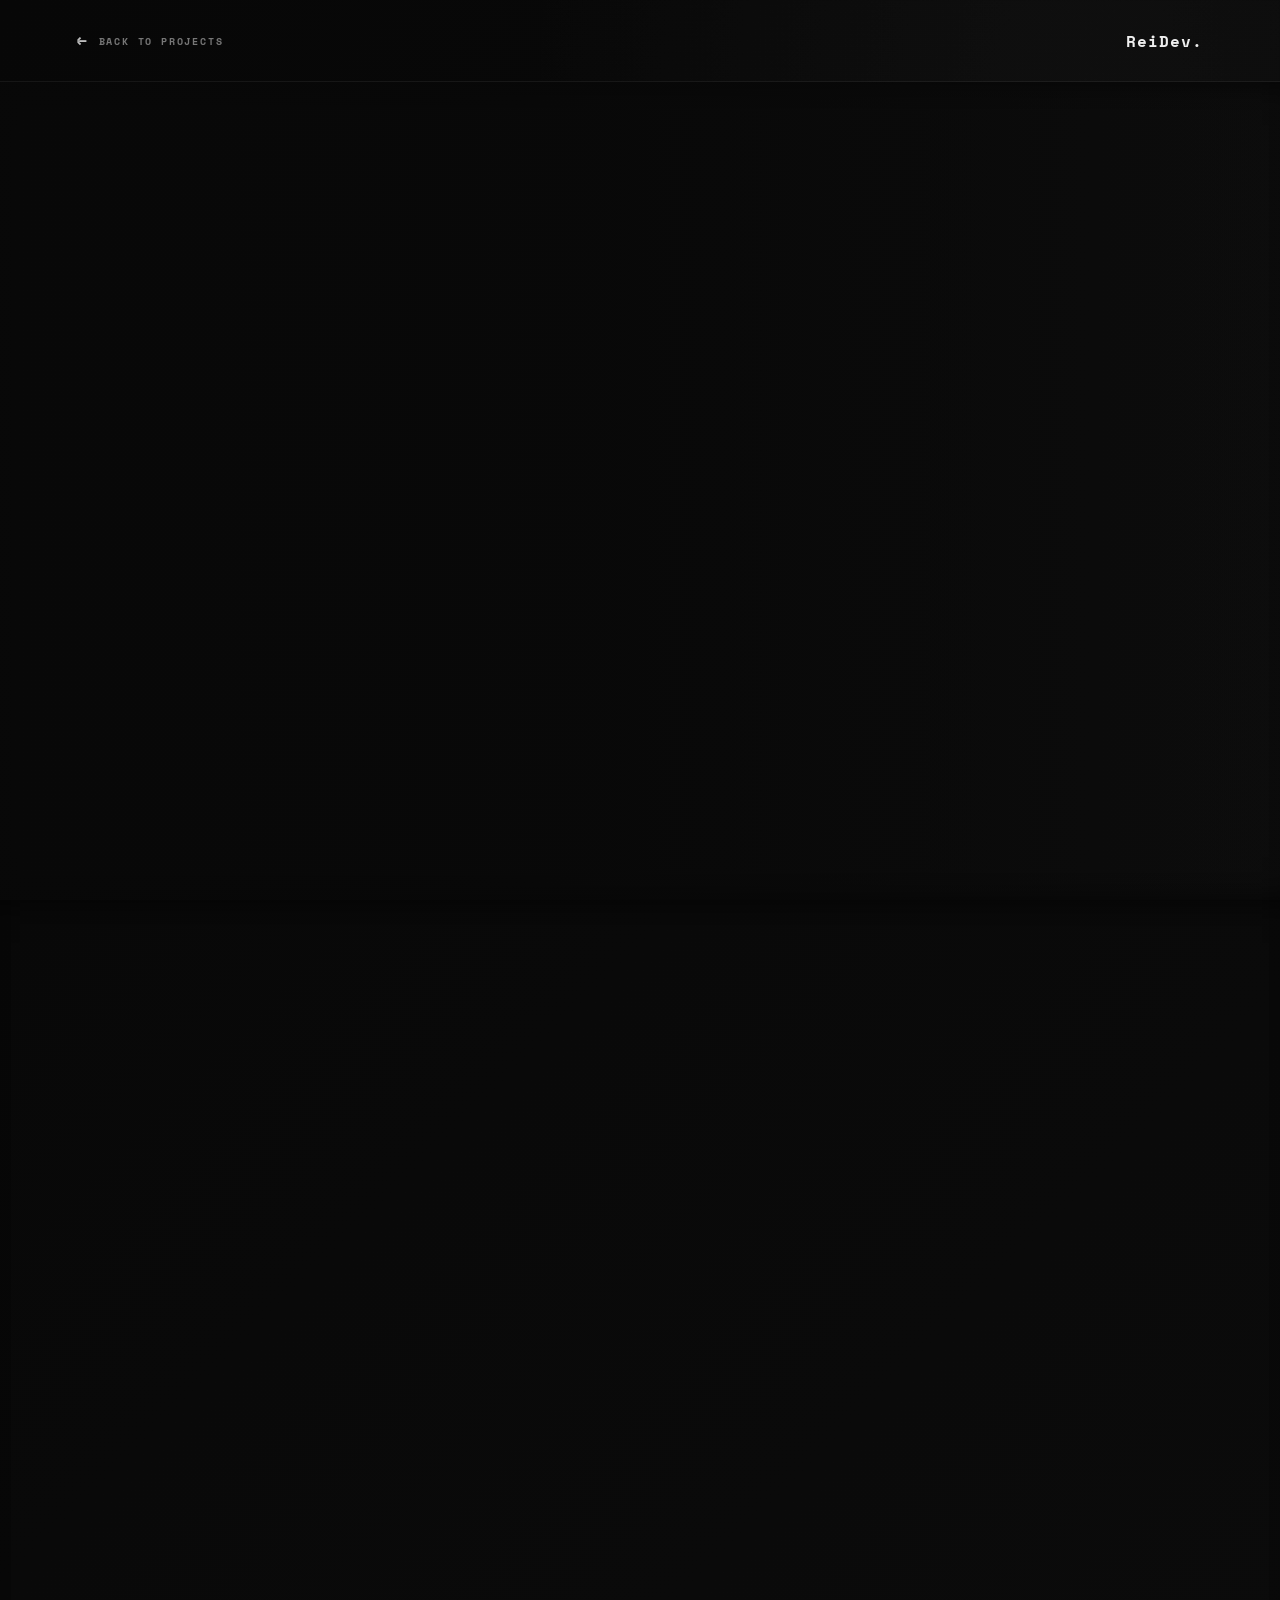
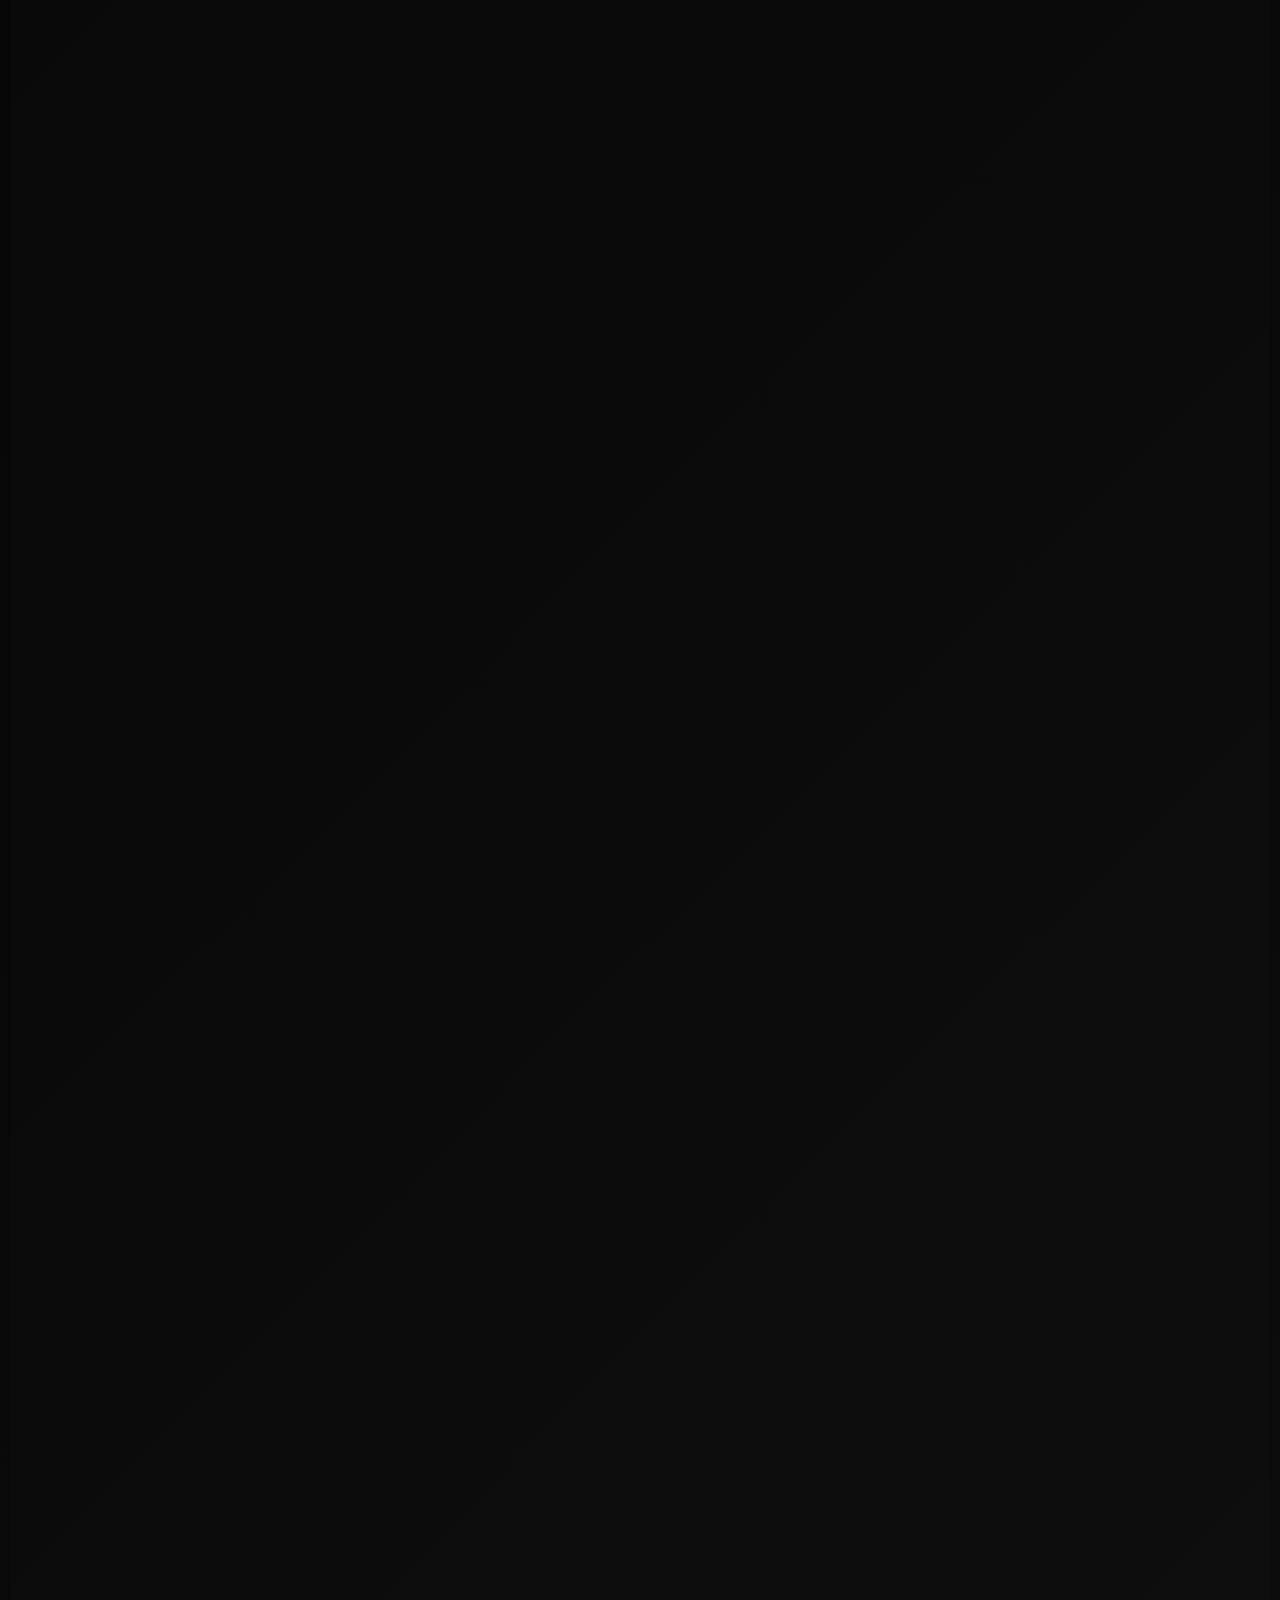
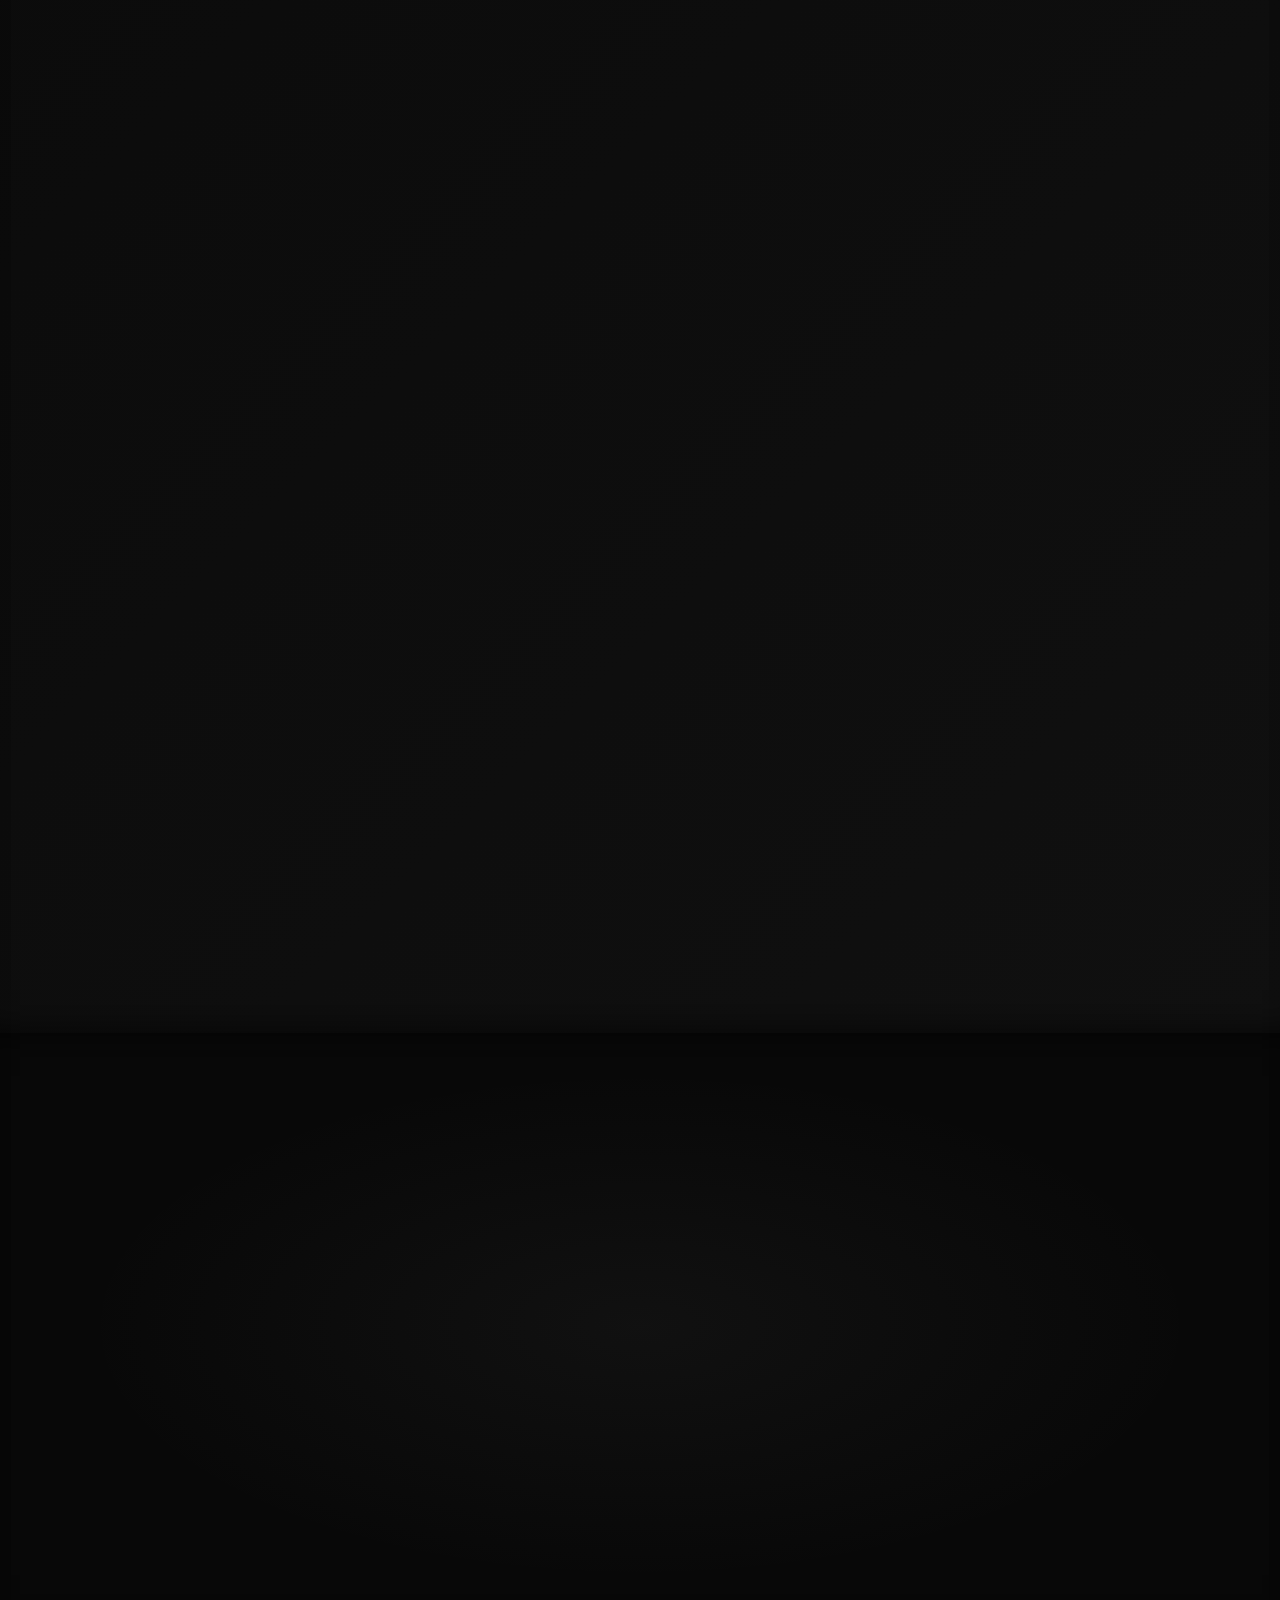
<file: CalPRESS.html>
<!DOCTYPE html>
<html lang="en">

<head>
    <meta charset="UTF-8">
    <meta name="viewport" content="width=device-width, initial-scale=1.0">

    <link rel="preconnect" href="https://fonts.googleapis.com">
    <link rel="preconnect" href="https://fonts.gstatic.com" crossorigin>

    <link href="https://fonts.googleapis.com/css2?family=Space+Mono:wght@400;700&display=swap" rel="stylesheet">

    <link rel="stylesheet" href="CalPRESS_style.css">

    <title>CalPRESS | ReiDev</title>
</head>

<body>

    <div class="calpress_page">

        <header class="calpress_header">

            <a href="projects.html" class="back_projects">
                <span class="back_arrow">←</span>
                <span>BACK TO PROJECTS</span>
            </a>

            <div class="calpress_brand">
                ReiDev.
            </div>

        </header>

        <main>

            <section class="calpress_hero">

                <div class="calpress_hero_content">

                    <p class="calpress_label">
                        MOBILE SOFTWARE PROJECT
                    </p>

                    <h1 class="calpress_title">
                        CalPRESS
                    </h1>

                    <p class="calpress_summary_label">
                        SUMMARY
                    </p>

                    <p class="calpress_summary">
                        CalPRESS is a mobile calculator application focused
                        on providing a simple and accessible way to perform
                        everyday calculations. The project explores how a
                        focused interface can make a small utility application
                        practical and easy to use.
                    </p>

                    <a href="#information" class="see_more_button">
                        <span>SEE MORE</span>
                        <span class="see_more_arrow">↓</span>
                    </a>

                </div>

                <div class="calpress_hero_visual">

                    <img src="img_projects/calpress.svg" alt="CalPRESS application">

                </div>

            </section>

            <section class="calpress_information" id="information">

                <div class="information_heading">

                    <p class="calpress_label">
                        INFORMATION
                    </p>

                    <h2>
                        Inside CalPRESS
                    </h2>

                    <p>
                        A closer look at the purpose, interface,
                        development, and role of this mobile project.
                    </p>

                </div>

                <article class="info_block">
                
                    <div class="info_visual">
                
                        <img src="img_CalPRESS/CalPRESS (1).jpg" alt="CalPRESS development">
                
                    </div>
                
                    <div class="info_content">
                
                        <span class="info_number">
                            03
                        </span>
                
                        <h3>
                            Development
                        </h3>
                
                        <p>
                            CalPRESS was developed as a mobile application using
                            Java for the application logic and XML for the user
                            interface. SQLite was integrated to handle the local
                            storage of calculation history.
                        </p>
                
                        <p>
                            The project provided practical experience in building
                            a mobile interface, handling user input, connecting
                            application logic with a local database, and managing
                            stored calculation records.
                        </p>
                
                        <div class="info_tags">
                
                            <span>JAVA</span>
                            <span>XML</span>
                            <span>SQLITE</span>
                            <span>ANDROID</span>
                
                        </div>
                
                    </div>
                
                </article>
                <article class="info_block info_block_reverse">

                    <div class="info_visual">

                        <img src="img_CalPRESS/CalPRESS (2).jpg" alt="CalPRESS calculator design">

                    </div>

                    <div class="info_content">

                        <span class="info_number">
                            02
                        </span>

                        <h3>
                            Focus
                        </h3>

                        <p>
                            Instead of adding a large number of features,
                            CalPRESS focuses on its core calculator purpose.
                            The project demonstrates how a small application
                            can still have its own visual identity and a
                            clear user experience.
                        </p>

                        <div class="info_tags">

                            <span>CALCULATOR</span>
                            <span>MOBILE</span>
                            <span>UTILITY</span>
                            <span>SIMPLE UI</span>

                        </div>

                    </div>

                </article>

                <article class="info_block">

                    <div class="info_visual">

                        <img src="img_projects/calpress.svg" alt="CalPRESS mobile application">

                    </div>

                    <div class="info_content">

                        <span class="info_number">
                            03
                        </span>

                        <h3>
                            Development
                        </h3>

                        <p>
                            CalPRESS was developed as a mobile software
                            project, giving me practical experience in
                            building an application around a focused
                            workflow and mobile interface.
                        </p>

                        <div class="development_status">

                            <span class="development_status_label">
                                PROJECT TYPE
                            </span>

                            <strong>
                                MOBILE APPLICATION
                            </strong>

                            <p>
                                A focused utility project built around
                                calculation and interface usability.
                            </p>

                        </div>

                        <div class="info_tags">

                            <span>JAVA</span>
                            <span>XML</span>
                            <span>ANDROID</span>
                            <span>MOBILE</span>

                        </div>

                    </div>

                </article>

            </section>

            <section class="calpress_footer">

                <div class="calpress_footer_content">

                    <p class="calpress_label">
                        HAVE FEEDBACK?
                    </p>

                    <h2>
                        Tell Me What You Think
                    </h2>

                    <p>
                        Your feedback helps me improve my projects
                        and continue developing better software.
                    </p>

                    <a href="index.html#feedback" class="feedback_button">
                        <span>GO TO FEEDBACK</span>
                        <span>→</span>
                    </a>

                </div>

            </section>

        </main>

    </div>

    <script src="CalPRESS.js"></script>

</body>

</html>
</file>
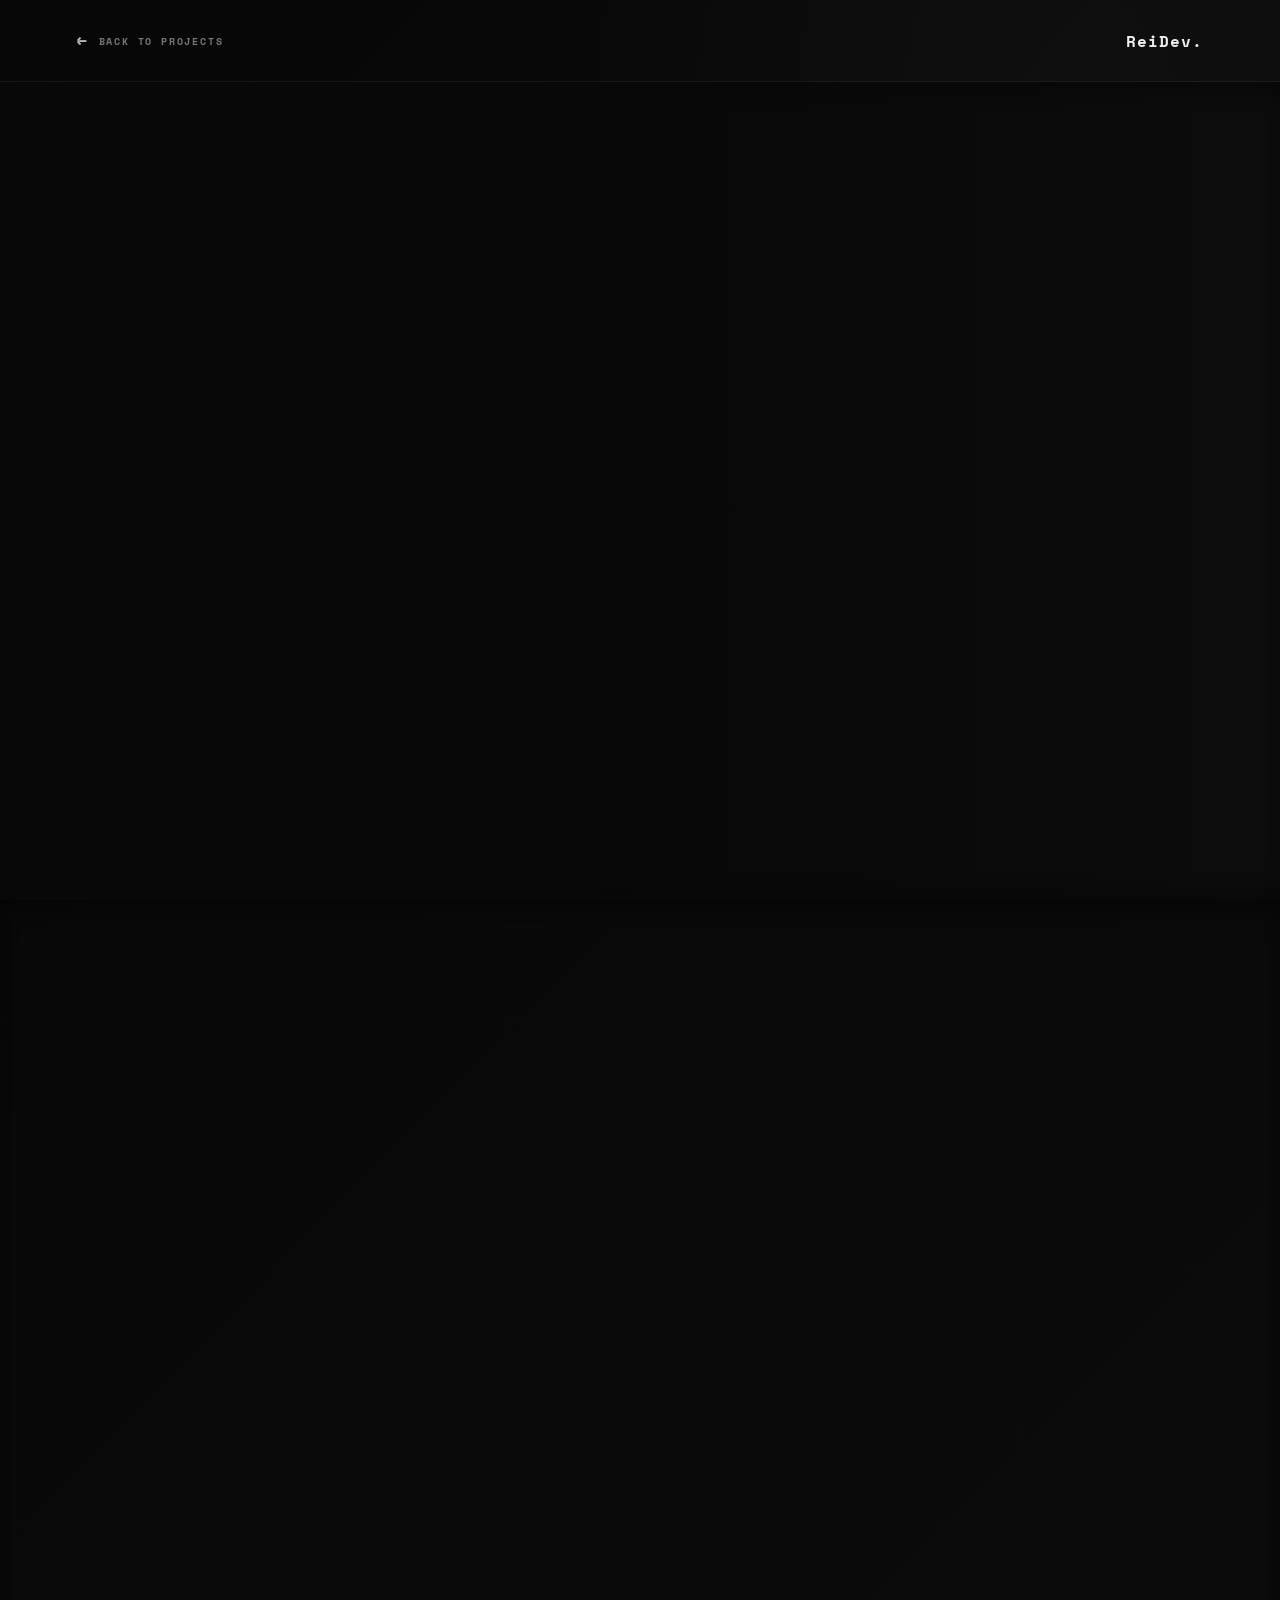
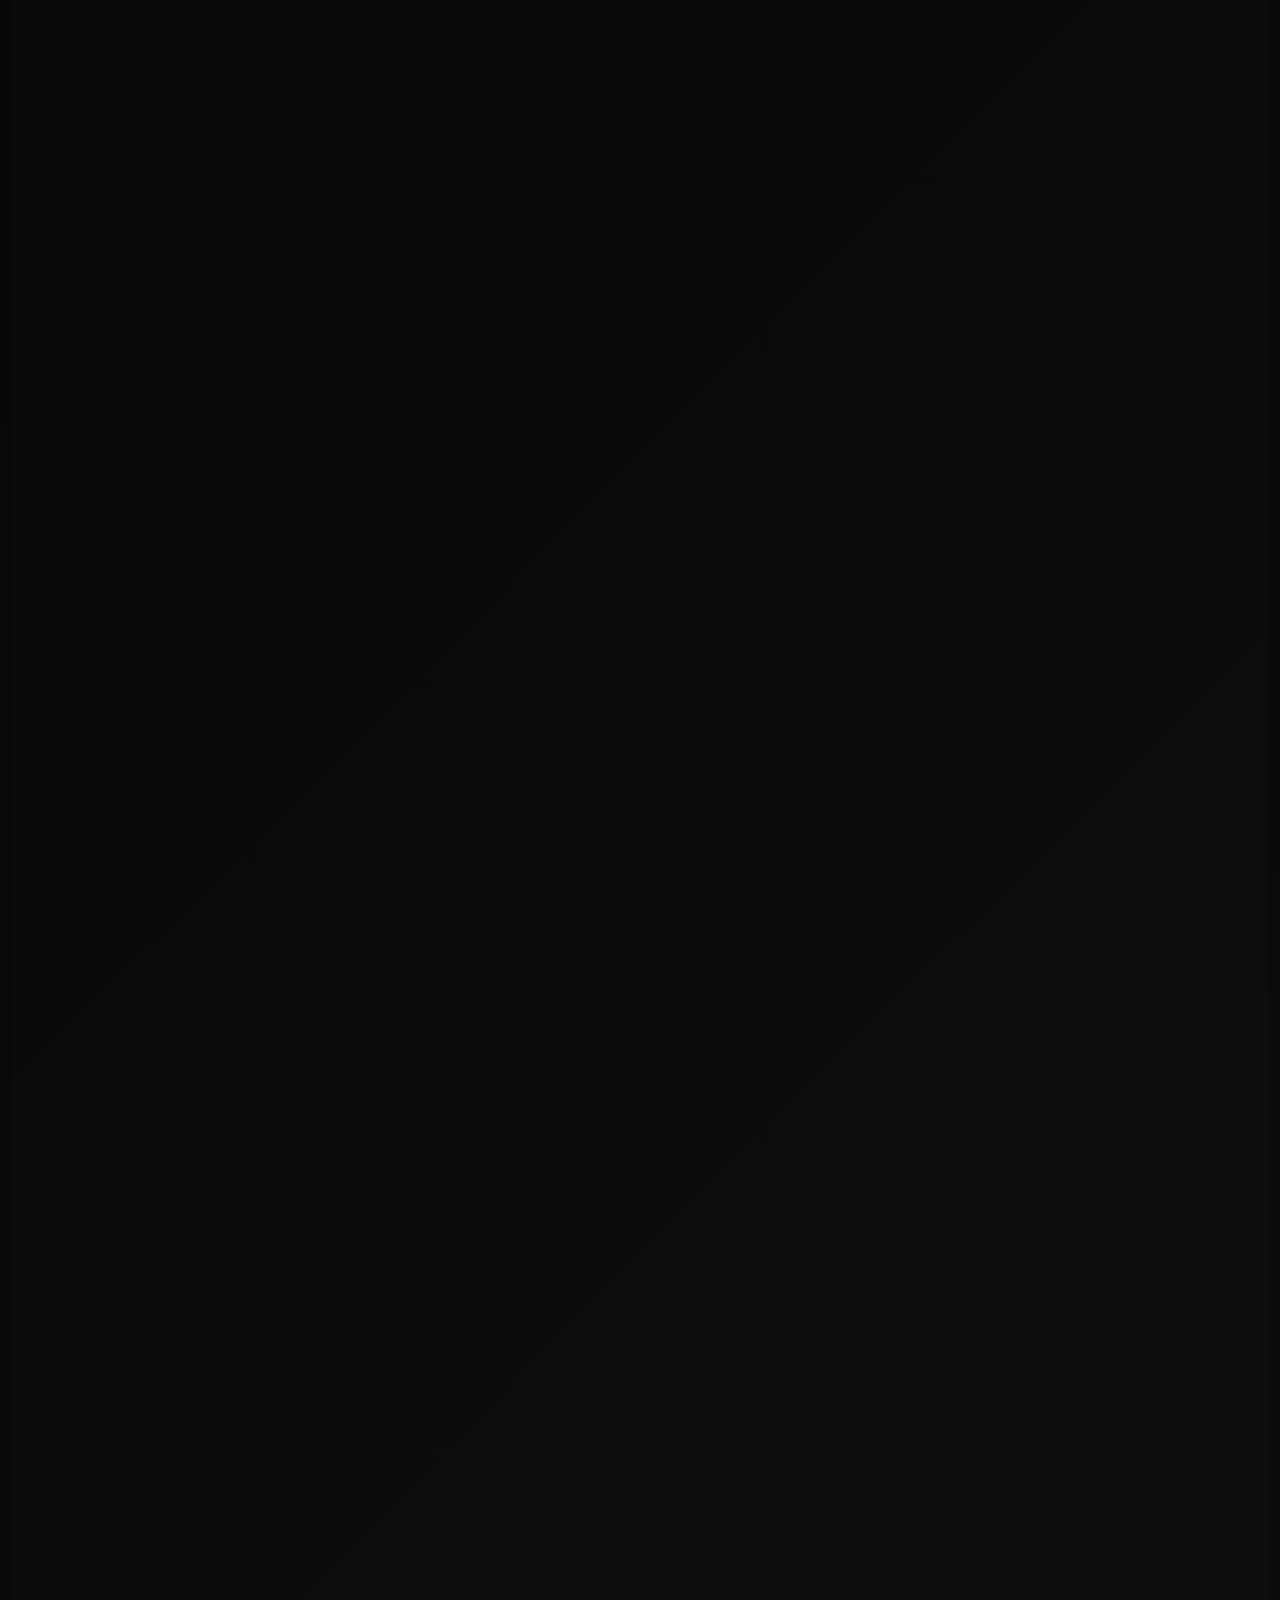
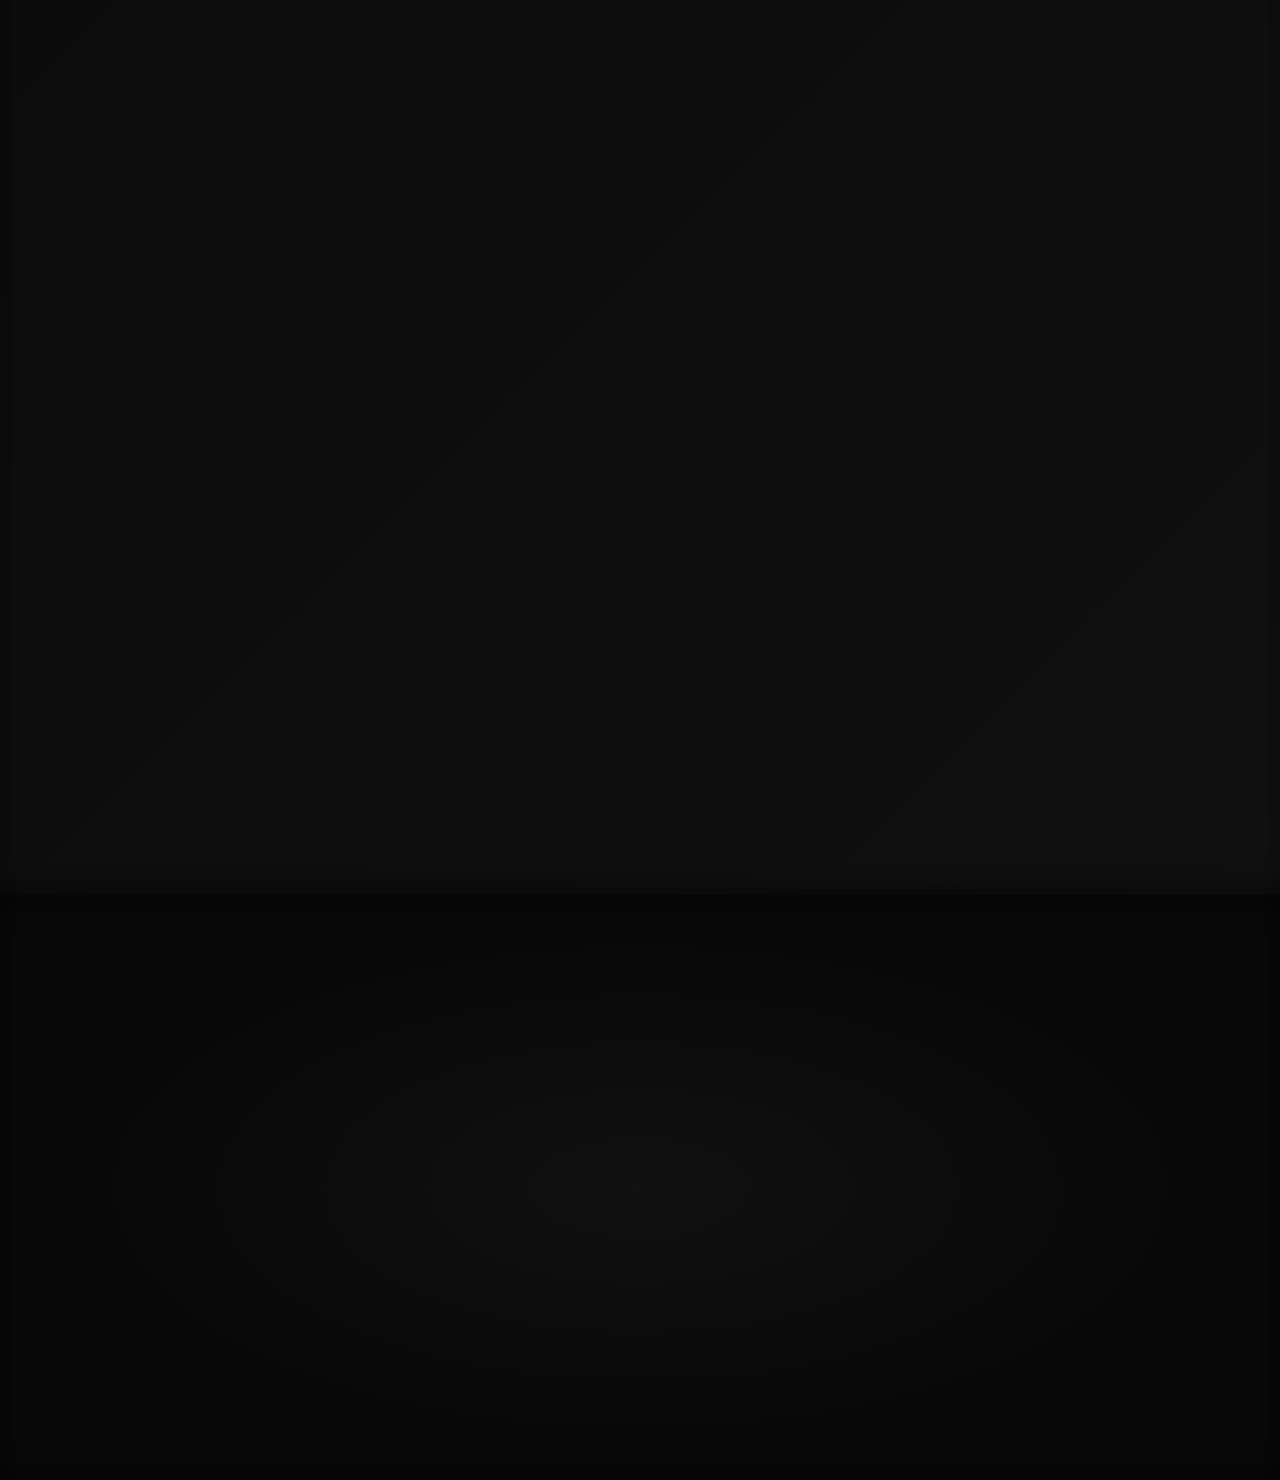
<file: Chrona.html>
<!DOCTYPE html>
<html lang="en">

<head>
    <meta charset="UTF-8">
    <meta name="viewport" content="width=device-width, initial-scale=1.0">

    <link rel="preconnect" href="https://fonts.googleapis.com">
    <link rel="preconnect" href="https://fonts.gstatic.com" crossorigin>

    <link href="https://fonts.googleapis.com/css2?family=Space+Mono:wght@400;700&display=swap" rel="stylesheet">

    <link rel="stylesheet" href="Chrona_style.css">

    <title>Chrona | ReiDev</title>
</head>

<body>

    <div class="chrona_page">

        <header class="chrona_header">

            <a href="projects.html" class="back_projects">
                <span class="back_arrow">←</span>
                <span>BACK TO PROJECTS</span>
            </a>

            <div class="chrona_brand">
                ReiDev.
            </div>

        </header>

        <main>

            <section class="chrona_hero">

                <div class="chrona_hero_content">

                    <p class="chrona_label">
                        MOBILE SOFTWARE PROJECT
                    </p>

                    <h1 class="chrona_title">
                        Chrona
                    </h1>

                    <p class="chrona_summary_label">
                        SUMMARY
                    </p>

                    <p class="chrona_summary">
                        Chrona is a productivity and scheduling tool created
                        for students, personal users, and employees who manage
                        heavy workloads and many schedules. It allows users
                        to set tasks, create reminders, and use device
                        notifications and alarms as additional support for
                        keeping track of responsibilities.
                    </p>

                    <a href="#information" class="see_more_button">
                        <span>SEE MORE</span>
                        <span class="see_more_arrow">↓</span>
                    </a>

                </div>

                <div class="chrona_hero_visual">

                    <img src="img_projects/Chrona.png" alt="Chrona mobile application">

                </div>

            </section>

            <section class="chrona_information" id="information">

                <div class="information_heading">

                    <p class="chrona_label">
                        INFORMATION
                    </p>

                    <h2>
                        Inside Chrona
                    </h2>

                    <p>
                        A closer look at the purpose, status system,
                        reminders, and design philosophy behind the project.
                    </p>

                </div>

                <article class="info_block">

                    <div class="info_visual">

                        <img src="img_Chrona/Chrona (3).jpg" alt="Chrona scheduling interface">

                    </div>

                    <div class="info_content">

                        <span class="info_number">
                            01
                        </span>

                        <h3>
                            What is Chrona?
                        </h3>

                        <p>
                            Chrona was created for people who have to manage
                            multiple schedules, tasks, and responsibilities
                            throughout the day. It can be used by students
                            managing academic work, employees handling
                            workloads, or individuals organizing personal tasks.
                        </p>

                        <p>
                            The application allows users to set schedules and
                            reminders while using device notifications and
                            alarms as additional support. The goal is to make
                            important tasks easier to remember without removing
                            the responsibility from the person doing them.
                        </p>

                    </div>

                </article>

                <article class="info_block info_block_reverse">

                    <div class="info_visual">

                        <img src="img_Chrona/Chrona (2).jpg" alt="Chrona task status system">

                    </div>

                    <div class="info_content">

                        <span class="info_number">
                            02
                        </span>

                        <h3>
                            Task Status
                        </h3>

                        <p>
                            Chrona records how a scheduled task was completed
                            and provides a different status depending on what
                            happened. A task can be marked as completed,
                            completed late, or missed.
                        </p>

                        <p>
                            Each status is paired with its own message designed
                            to remind the user about responsibility and time
                            management instead of simply showing a technical
                            result.
                        </p>

                        <div class="status_grid">

                            <div class="status_item">
                                <span class="status_title">
                                    COMPLETED
                                </span>

                                <span class="status_description">
                                    Task finished as scheduled.
                                </span>
                            </div>

                            <div class="status_item">
                                <span class="status_title">
                                    COMPLETED LATE
                                </span>

                                <span class="status_description">
                                    Task was finished after the scheduled time.
                                </span>
                            </div>

                            <div class="status_item">
                                <span class="status_title">
                                    MISSED
                                </span>

                                <span class="status_description">
                                    Task was not completed.
                                </span>
                            </div>

                        </div>

                    </div>

                </article>

                <article class="info_block">

                    <div class="info_visual">

                        <img src="img_Chrona/Chrona (4).jpg" alt="Chrona reminders and notifications">

                    </div>

                    <div class="info_content">

                        <span class="info_number">
                            03
                        </span>

                        <h3>
                            Reminders
                        </h3>

                        <p>
                            Chrona can use device permissions to provide
                            notifications and alarm support. These features
                            are intended to help users remember scheduled
                            responsibilities even when they are focused on
                            other activities.
                        </p>

                        <p>
                            The technology acts as a reminder and support
                            system, while the actual task remains the
                            responsibility of the user.
                        </p>

                        <div class="info_tags">

                            <span>SCHEDULES</span>
                            <span>REMINDERS</span>
                            <span>NOTIFICATIONS</span>
                            <span>ALARMS</span>
                            <span>TASK SUPPORT</span>

                        </div>

                    </div>

                </article>

                <article class="info_block info_block_reverse">

                    <div class="info_visual">

                        <img src="img_projects/Chrona.png" alt="Chrona design philosophy">

                    </div>

                    <div class="info_content">

                        <span class="info_number">
                            04
                        </span>

                        <h3>
                            Design Philosophy
                        </h3>

                        <p>
                            Chrona was created around the idea that technology
                            should support people rather than replace their
                            responsibility. The application does not attempt
                            to perform the physical work for the user.
                        </p>

                        <p>
                            Instead, it helps users manage their time,
                            remember important tasks, and keep track of
                            whether those responsibilities were completed.
                            The technology becomes a support tool while the
                            person remains responsible for the work itself.
                        </p>

                        <div class="philosophy_box">

                            <span class="philosophy_label">
                                CORE IDEA
                            </span>

                            <strong>
                                TECHNOLOGY SUPPORTS.
                                PEOPLE DO THE WORK.
                            </strong>

                        </div>

                    </div>

                </article>

            </section>

            <section class="chrona_footer">

                <div class="chrona_footer_content">

                    <p class="chrona_label">
                        HAVE FEEDBACK?
                    </p>

                    <h2>
                        Tell Me What You Think
                    </h2>

                    <p>
                        Your feedback helps me improve my projects
                        and continue developing better software.
                    </p>

                    <a href="index.html#feedback" class="feedback_button">
                        <span>GO TO FEEDBACK</span>
                        <span>→</span>
                    </a>

                </div>

            </section>

        </main>

    </div>

    <script src="Chrona.js"></script>

</body>

</html>
</file>
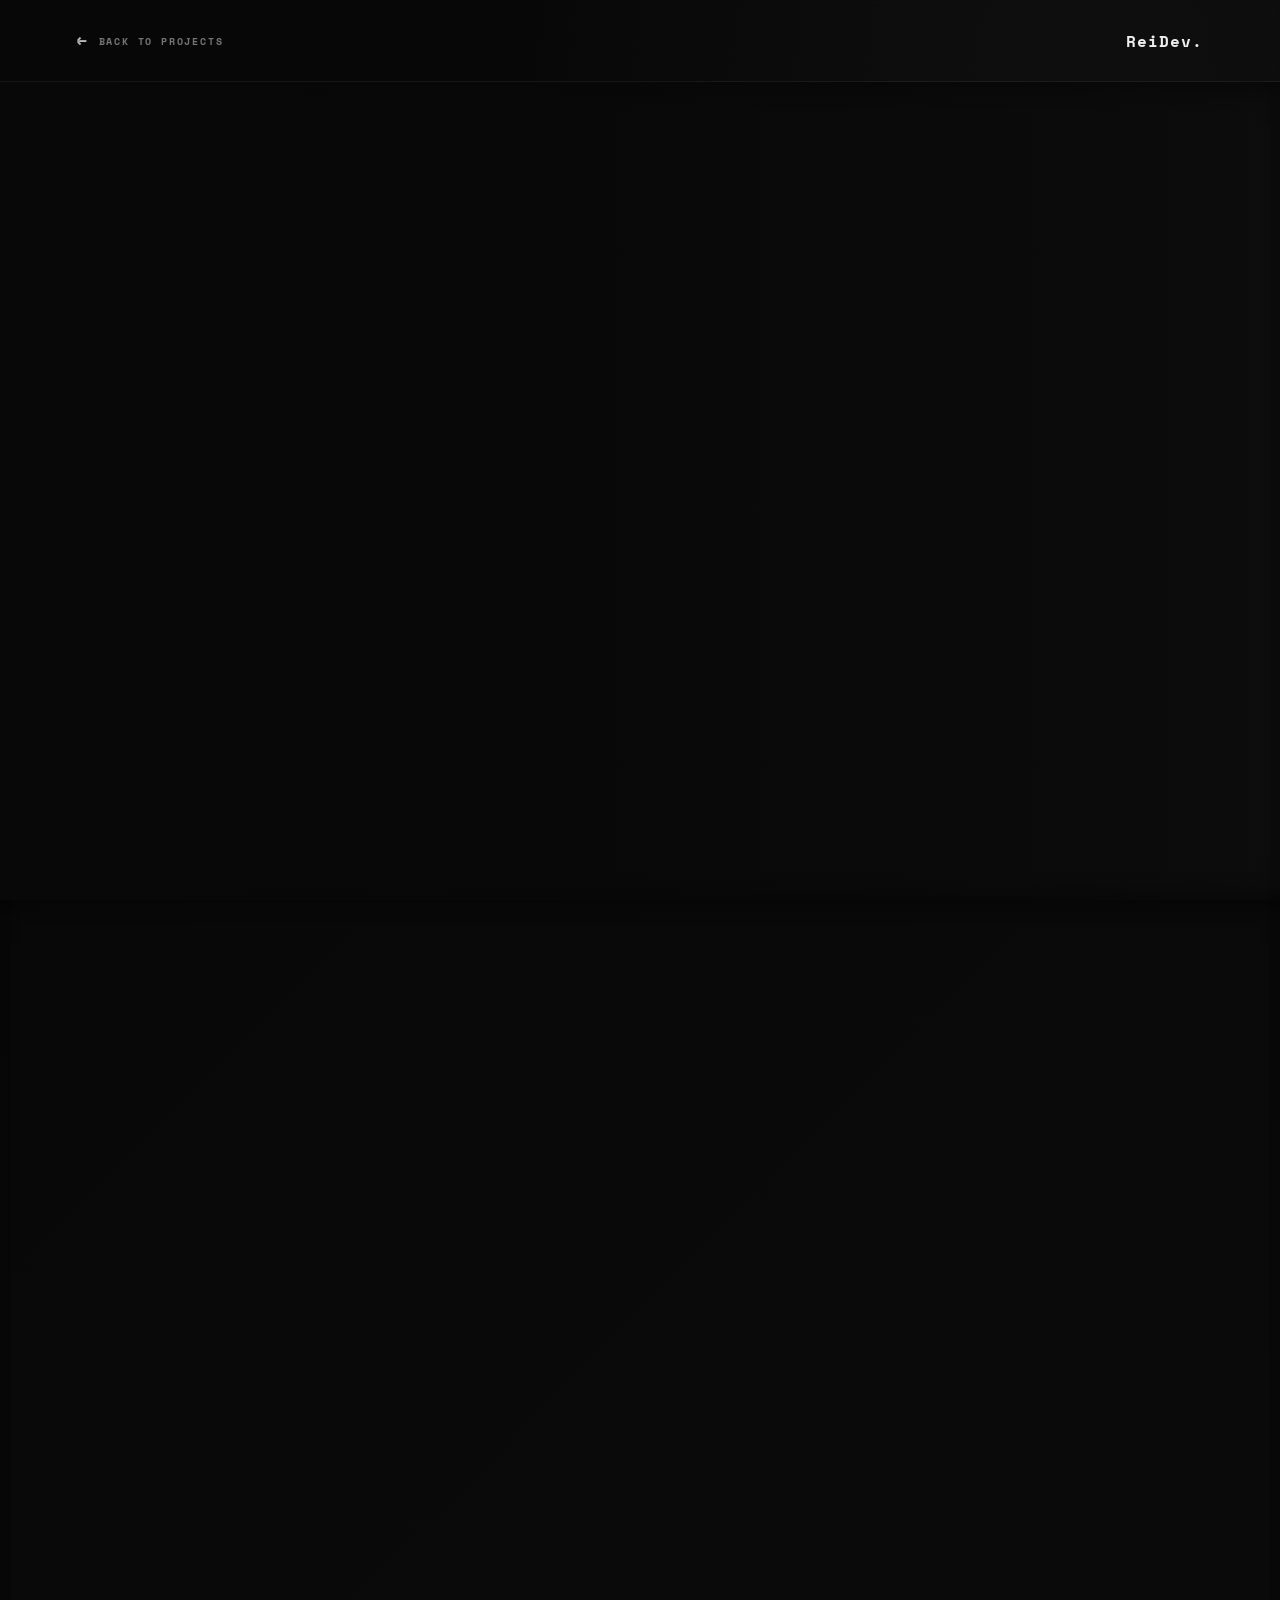
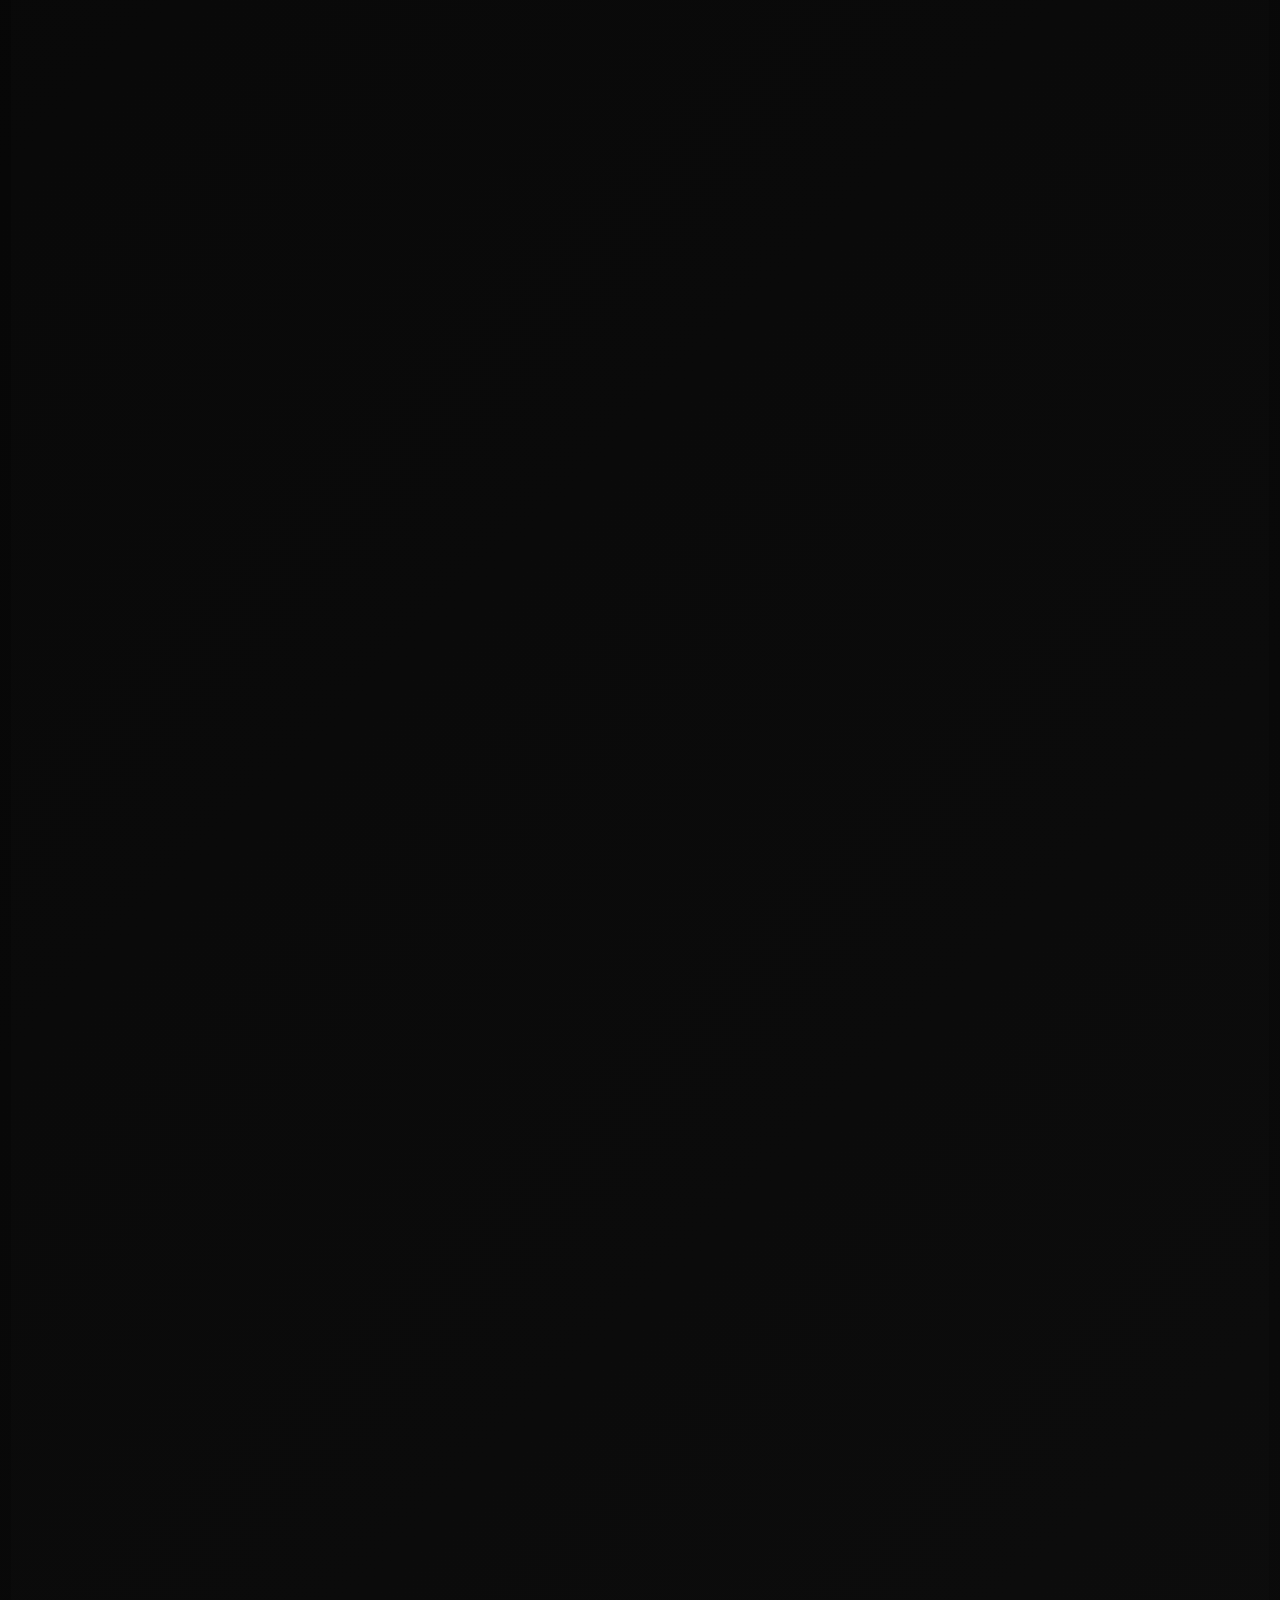
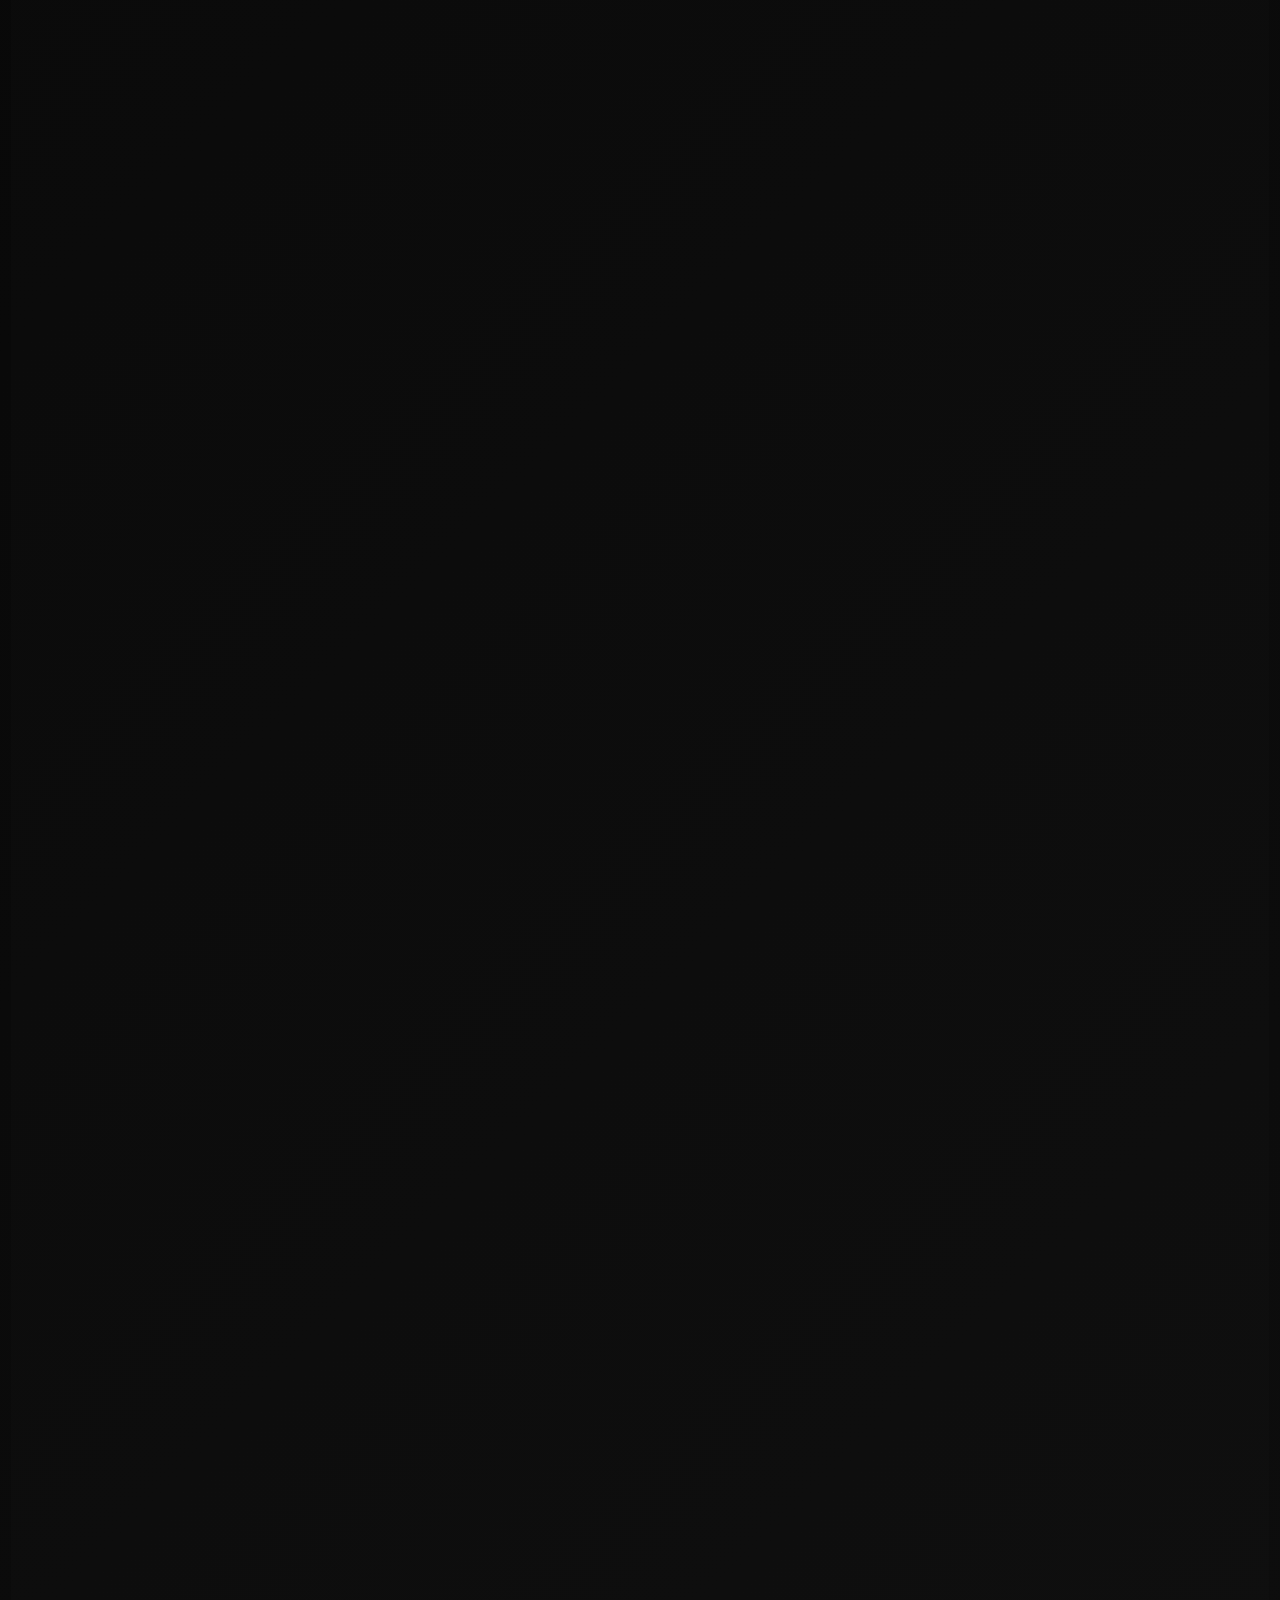
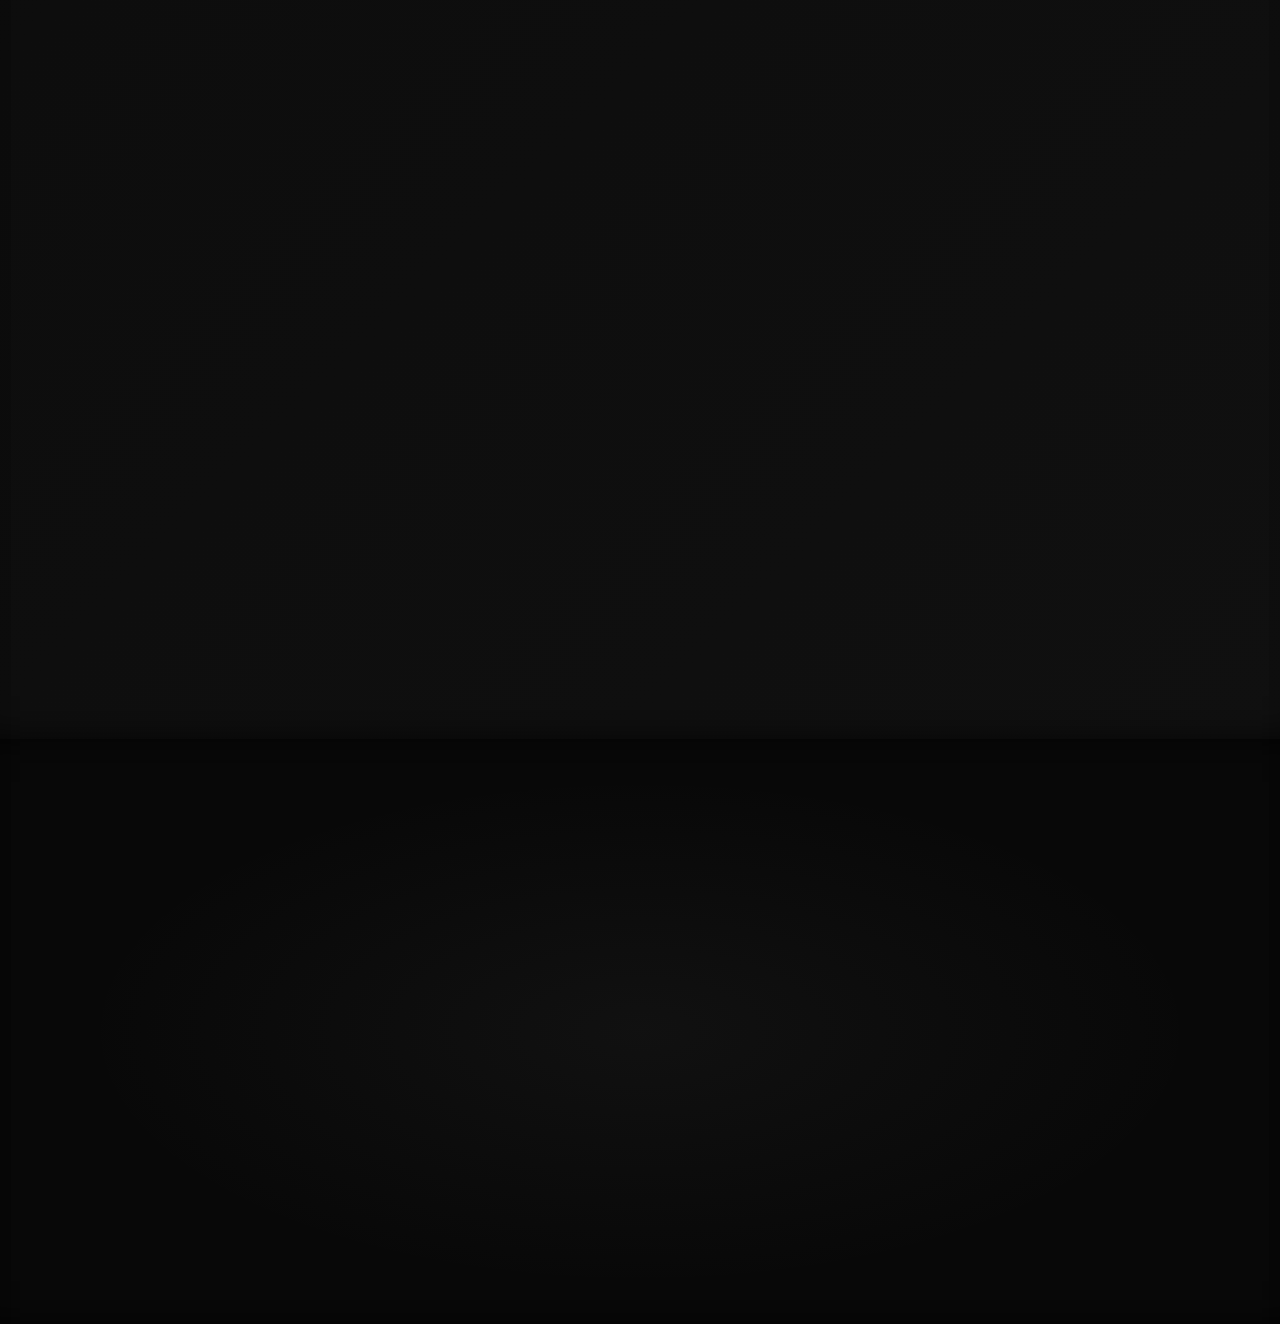
<file: iTinda.html>
<!DOCTYPE html>
<html lang="en">

<head>
    <meta charset="UTF-8">
    <meta name="viewport" content="width=device-width, initial-scale=1.0">

    <link rel="preconnect" href="https://fonts.googleapis.com">
    <link rel="preconnect" href="https://fonts.gstatic.com" crossorigin>

    <link href="https://fonts.googleapis.com/css2?family=Space+Mono:wght@400;700&display=swap" rel="stylesheet">

    <link rel="stylesheet" href="iTinda_style.css">

    <title>iTinda | ReiDev</title>
</head>

<body>

    <div class="itinda_page">

        <header class="itinda_header">

            <a href="projects.html" class="back_projects">
                <span class="back_arrow">←</span>
                <span>BACK TO PROJECTS</span>
            </a>

            <div class="itinda_brand">
                ReiDev.
            </div>

        </header>

        <main>

            <section class="itinda_hero">

                <div class="itinda_hero_content">

                    <p class="itinda_label">
                        SOFTWARE PROJECT
                    </p>

                    <h1 class="itinda_title">
                        iTinda
                    </h1>

                    <p class="itinda_summary_label">
                        SUMMARY
                    </p>

                    <p class="itinda_summary">
                        iTinda is a point-of-sale system designed for local small
                        businesses that still rely on manual inventory and sales
                        tracking. It helps manage products, monitor stocks, and
                        record sales while giving store owners a clearer view of
                        what their community actually needs. By understanding which
                        products sell and which do not, iTinda helps reduce
                        unnecessary purchases and prevent stock from going to waste.
                    </p>

                    <a href="#information" class="see_more_button">
                        <span>SEE MORE</span>
                        <span class="see_more_arrow">↓</span>
                    </a>

                </div>

                <div class="itinda_hero_visual">

                    <img src="img_projects/iTinda.png" alt="iTinda application">

                </div>

            </section>

            <section class="itinda_information" id="information">

                <div class="information_heading">

                    <p class="itinda_label">
                        INFORMATION
                    </p>

                    <h2>
                        Inside iTinda
                    </h2>

                    <p>
                        A closer look at the purpose, features,
                        workflow, and technologies behind the project.
                    </p>

                </div>

                <article class="info_block what_itinda">

                    <div class="info_content">

                        <span class="info_number">
                            01
                        </span>

                        <h3>
                            What is iTinda?
                        </h3>

                        <p>
                            iTinda is a point-of-sale system created to help local
                            business owners manage their products, customers,
                            and sales transactions more efficiently. Beyond
                            recording purchases, the system can provide useful
                            data about what customers buy, how frequently
                            products are sold, and how sales move through the store.
                        </p>

                        <p>
                            Many small local stores still rely on manual inventory
                            and limited ways of understanding what products are
                            actually needed in their community. At the same time,
                            some consumers increasingly turn to online shops and
                            businesses outside their local area, making it more
                            difficult for small store owners to identify changing
                            demand without surveys or sufficient purchase data.
                        </p>

                        <p>
                            iTinda was created around this problem. By organizing
                            sales, product, and inventory records, it can help
                            local store owners better understand purchasing
                            patterns and make more informed decisions about what
                            to stock. The goal is to help stores avoid unnecessary
                            purchases, reduce unsold products, and better respond
                            to the needs of the communities they serve.
                        </p>

                    </div>

                    <div class="info_gallery">

                        <div class="info_gallery_item">
                            <img src="img_iTinda/iTinda (2).png" alt="iTinda screenshot 1">
                        </div>

                        <div class="info_gallery_item">
                            <img src="img_iTinda/iTinda (3).png" alt="iTinda screenshot 2">
                        </div>

                        <div class="info_gallery_item">
                            <img src="img_iTinda/iTinda (4).png" alt="iTinda screenshot 3">
                        </div>

                        <div class="info_gallery_item">
                            <img src="img_iTinda/iTinda (5).png" alt="iTinda screenshot 4">
                        </div>

                        <div class="info_gallery_item">
                            <img src="img_iTinda/iTinda (6).png" alt="iTinda screenshot 5">
                        </div>

                        <div class="info_gallery_item">
                            <img src="img_iTinda/iTinda (7).png" alt="iTinda screenshot 6">
                        </div>

                        <div class="info_gallery_item">
                            <img src="img_iTinda/iTinda (1).png" alt="iTinda screenshot 7">
                        </div>

                    </div>

                </article>

                <article class="info_block info_block_reverse">
                
                    <div class="info_visual">
                
                        <img src="img_projects/iTinda.png" alt="iTinda features">
                
                    </div>
                
                    <div class="info_content">
                
                        <span class="info_number">
                            02
                        </span>
                
                        <h3>
                            Features
                        </h3>
                
                        <p>
                            Every completed transaction can be backed up automatically,
                            giving the store a reliable record that can still be checked
                            when printed documents are unavailable or when resources
                            such as printers are limited.
                        </p>
                
                        <p>
                            Inventory monitoring can also provide color-based warnings
                            when product stocks become insufficient. At the end of a
                            transaction, the owner can choose whether the system should
                            use a printer or keep the records digitally, depending on
                            the resources available in the store.
                        </p>
                
                        <p>
                            Security features help protect important account actions.
                            Gmail-based confirmation can be used when changing a password,
                            registering a trusted account, or adding an employee or relative.
                            The system can also keep track of account logins and verify that
                            registered accounts exist before allowing access.
                        </p>
                
                        <p>
                            The application can be customized with the store's own name,
                            while built-in settings provide guidance for configuration,
                            key shortcuts, and other available system options.
                        </p>
                
                        <div class="info_tags">
                
                            <span>AUTO BACKUP</span>
                            <span>STOCK WARNINGS</span>
                            <span>OPTIONAL PRINTING</span>
                            <span>ACCOUNT SECURITY</span>
                            <span>LOGIN MONITORING</span>
                            <span>TRUSTED ACCOUNTS</span>
                            <span>CUSTOM STORE NAME</span>
                            <span>SETTINGS &amp; SHORTCUTS</span>
                
                        </div>
                
                    </div>
                
                </article>

                <article class="info_block info_block_reverse">
                
                    <div class="info_visual">
                
                        <img src="img_projects/iTinda.png" alt="iTinda development">
                
                    </div>
                
                    <div class="info_content">
                
                        <span class="info_number">
                            04
                        </span>
                
                        <h3>
                            Development
                        </h3>
                
                        <p>
                            The application was developed using C# with SQLite for
                            local data storage. The project helped me work with
                            application logic, database operations, interface design,
                            and real-world software workflows.
                        </p>
                
                        <div class="development_status">
                            <span class="development_status_label">
                                DEVELOPMENT STATUS
                            </span>
                
                            <strong>
                                NOT YET PUBLISHED
                            </strong>
                
                            <p>
                                iTinda is currently undergoing redevelopment.
                                The project has not yet been published while its
                                features, workflow, and overall system are being
                                improved and refined.
                            </p>
                        </div>
                
                        <div class="info_tags">
                
                            <span>C#</span>
                            <span>SQLITE</span>
                            <span>DESKTOP</span>
                            <span>POS</span>
                
                        </div>
                
                    </div>
                
                </article>

            </section>

            <section class="itinda_footer">

                <div class="itinda_footer_content">

                    <p class="itinda_label">
                        HAVE FEEDBACK?
                    </p>

                    <h2>
                        Tell Me What You Think
                    </h2>

                    <p>
                        Your feedback helps me improve my projects
                        and continue developing better software.
                    </p>

                    <a href="index.html#feedback" class="feedback_button">
                        <span>GO TO FEEDBACK</span>
                        <span>→</span>
                    </a>

                </div>

            </section>

        </main>

    </div>

    <script src="iTinda.js"></script>

</body>

</html>
</file>
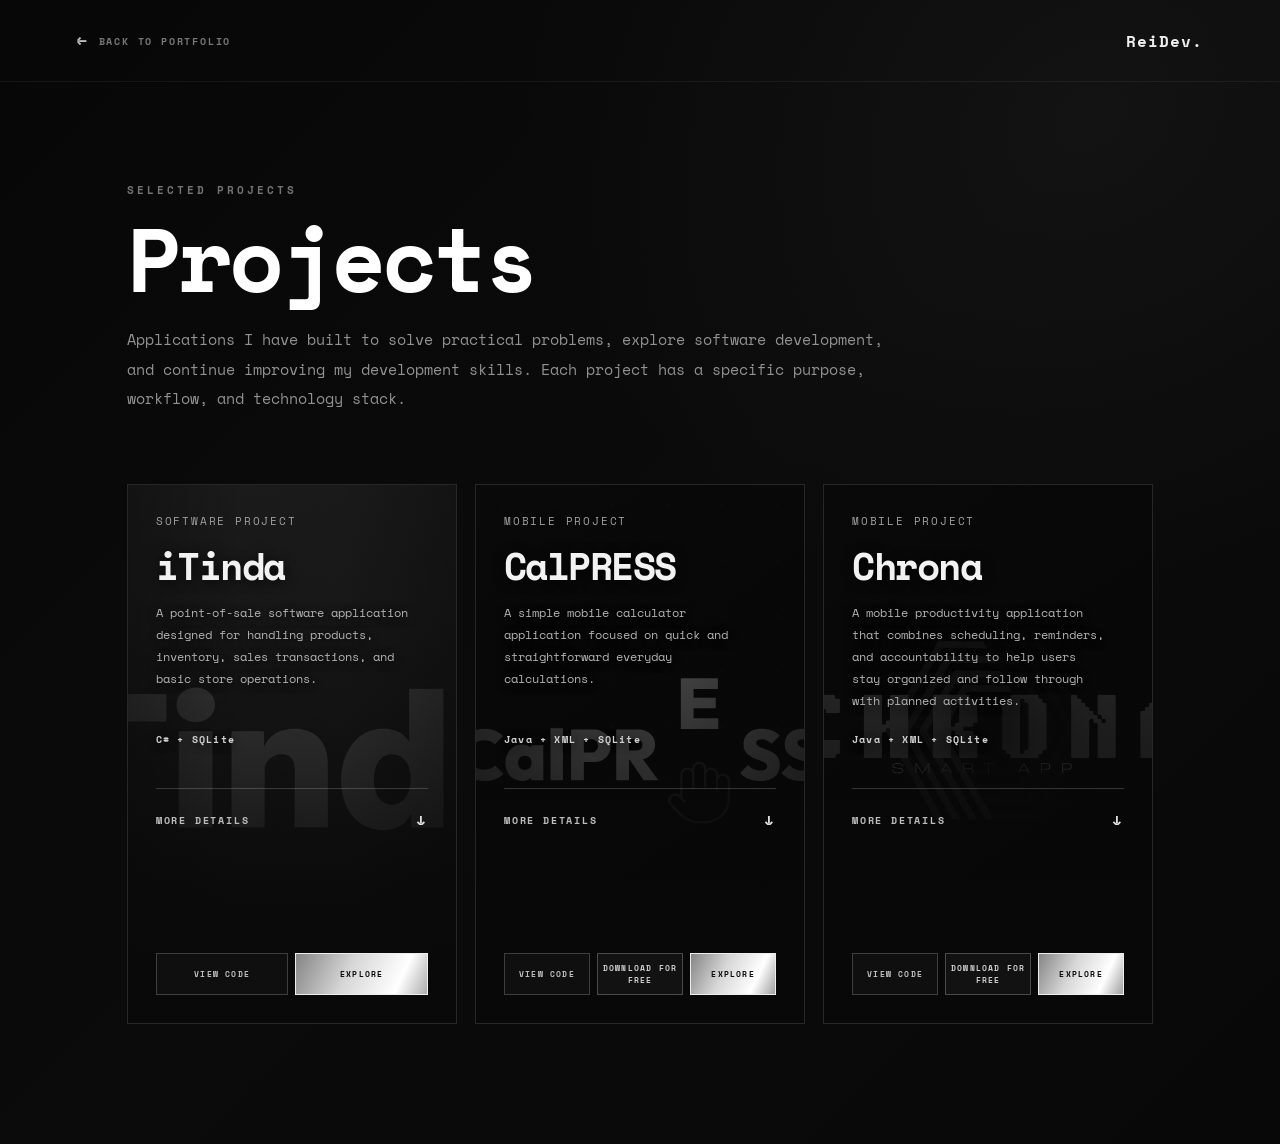
<file: projects.html>
<!DOCTYPE html>
<html lang="en">

<head>
    <meta charset="UTF-8">
    <meta name="viewport" content="width=device-width, initial-scale=1.0">

    <link rel="preconnect" href="https://fonts.googleapis.com">
    <link rel="preconnect" href="https://fonts.gstatic.com" crossorigin>

    <link href="https://fonts.googleapis.com/css2?family=Space+Mono:wght@400;700&display=swap" rel="stylesheet">

    <link rel="stylesheet" href="projects_style.css">

    <title>ReiDev | Projects</title>
</head>

<body>

    <div class="projects_page">

        <header class="projects_header">

            <a href="index.html#tech_stack" class="back_portfolio">
                <span class="back_arrow">←</span>
                <span>BACK TO PORTFOLIO</span>
            </a>

            <div class="projects_brand">
                ReiDev.
            </div>

        </header>

        <main class="projects_main">

            <section class="projects_intro">

                <p class="projects_label">
                    SELECTED PROJECTS
                </p>

                <h1 class="projects_title">
                    Projects
                </h1>

                <p class="projects_description">
                    Applications I have built to solve practical problems,
                    explore software development, and continue improving
                    my development skills. Each project has a specific
                    purpose, workflow, and technology stack.
                </p>

            </section>

            <section class="projects_list" id="projects_list"></section>

        </main>

    </div>

    <script src="projects.js"></script>

</body>

</html>
</file>
<file: CalPRESS_style.css>
* {
    margin: 0;
    padding: 0;
    box-sizing: border-box;
}

:root {
    --bg-main: #080808;
    --bg-soft: #0c0c0c;
    --bg-card: #111111;
    --border: #292929;
    --text-main: #ffffff;
    --text-light: #c7c7c7;
    --text-muted: #737373;
}

html {
    scroll-behavior: smooth;
}

body {
    min-height: 100vh;
    background: var(--bg-main);
    color: var(--text-main);
    font-family: "Space Mono", monospace;
    overflow-x: hidden;
}

a {
    color: inherit;
    text-decoration: none;
}

.calpress_page {
    min-height: 100vh;
    background:
        radial-gradient(ellipse 70% 80% at 85% 10%,
            rgba(180, 180, 180, 0.045),
            transparent 65%),
        linear-gradient(135deg,
            #070707 0%,
            #0b0b0b 50%,
            #080808 100%);
}

.calpress_header {
    width: 100%;
    height: 82px;
    padding: 0 6%;
    display: flex;
    align-items: center;
    justify-content: space-between;
    border-bottom: 1px solid rgba(255, 255, 255, 0.06);
}

.back_projects {
    display: inline-flex;
    align-items: center;
    gap: 10px;
    color: #777777;
    font-size: 0.65rem;
    font-weight: 700;
    letter-spacing: 1.8px;
    transition:
        color 0.25s ease,
        transform 0.25s ease;
}

.back_projects:hover {
    color: #eeeeee;
    transform: translateX(-4px);
}

.back_arrow {
    color: #bdbdbd;
    font-size: 1rem;
}

.calpress_brand {
    color: #eeeeee;
    font-size: 1rem;
    font-weight: 700;
    letter-spacing: 1px;
}

.calpress_hero,
.calpress_information,
.calpress_footer {
    position: relative;
    box-shadow:
        inset 0 32px 40px -38px rgba(0, 0, 0, 0.95),
        inset 0 -32px 40px -38px rgba(0, 0, 0, 0.95);
}

.calpress_hero {
    min-height: calc(100vh - 82px);
    padding: 90px 8%;
    display: grid;
    grid-template-columns: 1fr 1fr;
    align-items: center;
    gap: 50px;
    overflow: hidden;
    background:
        linear-gradient(90deg,
            #080808 0%,
            #090909 42%,
            #0d0d0d 100%);
}

.calpress_hero::before {
    content: "";
    position: absolute;
    inset: 0;
    background:
        linear-gradient(90deg,
            rgba(8, 8, 8, 0.95) 0%,
            rgba(8, 8, 8, 0.7) 42%,
            rgba(8, 8, 8, 0.1) 100%);
    pointer-events: none;
}

.calpress_hero_content {
    position: relative;
    z-index: 3;
    max-width: 650px;
}

.calpress_label {
    margin-bottom: 18px;
    color: #737373;
    font-size: 0.65rem;
    font-weight: 700;
    letter-spacing: 3px;
}

.calpress_title {
    margin-bottom: 38px;
    color: #ffffff;
    font-size: clamp(3.5rem, 9vw, 8rem);
    line-height: 0.85;
    letter-spacing: -6px;
}

.calpress_summary_label {
    margin-bottom: 10px;
    color: #8b8b8b;
    font-size: 0.58rem;
    font-weight: 700;
    letter-spacing: 2px;
}

.calpress_summary {
    max-width: 590px;
    color: #a0a0a0;
    font-size: 0.78rem;
    line-height: 1.95;
}

.see_more_button {
    width: fit-content;
    min-width: 165px;
    height: 46px;
    margin-top: 34px;
    padding: 0 19px;
    display: inline-flex;
    align-items: center;
    justify-content: space-between;
    gap: 30px;
    color: #0a0a0a;
    background:
        linear-gradient(115deg,
            #858585 0%,
            #d7d7d7 20%,
            #ffffff 38%,
            #a4a4a4 50%,
            #f5f5f5 65%,
            #858585 82%,
            #dddddd 100%);
    background-size: 220% 100%;
    background-position: 0% 50%;
    border: 1px solid #eeeeee;
    box-shadow:
        0 8px 24px rgba(0, 0, 0, 0.28),
        inset 0 1px 0 rgba(255, 255, 255, 0.8);
    font-size: 0.57rem;
    font-weight: 700;
    letter-spacing: 1.8px;
    transition:
        transform 0.3s ease,
        box-shadow 0.3s ease,
        background-position 0.5s ease;
}

.see_more_button:hover {
    transform: translateY(-3px);
    background-position: 100% 50%;
    box-shadow:
        0 12px 30px rgba(0, 0, 0, 0.38),
        inset 0 1px 0 rgba(255, 255, 255, 0.95);
}

.see_more_arrow {
    font-size: 1rem;
}

.calpress_hero_visual {
    position: relative;
    z-index: 2;
    min-height: 480px;
    display: flex;
    align-items: center;
    justify-content: center;
}

.calpress_hero_visual::before {
    content: "";
    position: absolute;
    width: 80%;
    height: 80%;
    background:
        radial-gradient(circle,
            rgba(180, 180, 180, 0.08),
            transparent 68%);
    filter: blur(20px);
}

.calpress_hero_visual img {
    position: relative;
    width: min(100%, 560px);
    max-height: 520px;
    object-fit: contain;
    opacity: 0.8;
    transform: scale(1.02);
    transition:
        transform 0.8s cubic-bezier(0.22, 1, 0.36, 1),
        opacity 0.4s ease;
}

.calpress_hero_visual:hover img {
    transform: scale(1.06);
    opacity: 0.96;
}

.calpress_information {
    width: 100%;
    margin: 0;
    padding: 130px max(6%, calc((100vw - 1180px) / 2)) 110px;
    background:
        linear-gradient(135deg,
            #080808 0%,
            #0b0b0b 45%,
            #101010 100%);
}

.information_heading {
    max-width: 800px;
    margin-bottom: 90px;
}

.information_heading h2 {
    margin-bottom: 20px;
    color: #ffffff;
    font-size: clamp(2.8rem, 6vw, 5.5rem);
    line-height: 0.95;
    letter-spacing: -4px;
}

.information_heading>p:last-child {
    max-width: 680px;
    color: #8f8f8f;
    font-size: 0.8rem;
    line-height: 1.9;
}

.info_block {
    min-height: 520px;
    margin-bottom: 80px;
    display: grid;
    grid-template-columns: 1.2fr 0.8fr;
    align-items: center;
    gap: 70px;
}

.info_block_reverse {
    grid-template-columns: 0.8fr 1.2fr;
}

.info_block_reverse .info_visual {
    order: 2;
}

.info_block_reverse .info_content {
    order: 1;
}

.info_visual {
    position: relative;
    min-height: 430px;
    display: flex;
    align-items: center;
    justify-content: center;
    overflow: hidden;
    background:
        linear-gradient(145deg,
            rgba(24, 24, 24, 0.96),
            rgba(11, 11, 11, 0.98));
    border: 1px solid #292929;
}

.info_visual img {
    width: 100%;
    height: 100%;
    min-height: 430px;
    object-fit: contain;
    padding: 30px;
    opacity: 1;
    transition:
        transform 0.7s cubic-bezier(0.22, 1, 0.36, 1);
}

.info_visual:hover img {
    transform: scale(1.04);
}

.info_content {
    max-width: 520px;
}

.info_number {
    display: block;
    margin-bottom: 18px;
    color: #5f5f5f;
    font-size: 0.62rem;
    font-weight: 700;
    letter-spacing: 2px;
}

.info_content h3 {
    margin-bottom: 22px;
    color: #efefef;
    font-size: clamp(1.8rem, 3vw, 3rem);
    line-height: 1;
    letter-spacing: -2px;
}

.info_content p {
    color: #929292;
    font-size: 0.76rem;
    line-height: 1.95;
}

.info_content p+p {
    margin-top: 24px;
}

.info_tags {
    margin-top: 25px;
    display: flex;
    flex-wrap: wrap;
    gap: 7px;
}

.info_tags span {
    padding: 7px 9px;
    color: #a9a9a9;
    background: rgba(255, 255, 255, 0.025);
    border: 1px solid rgba(255, 255, 255, 0.13);
    font-size: 0.52rem;
    font-weight: 700;
    letter-spacing: 0.8px;
}

.development_status {
    margin-top: 28px;
    padding: 18px 20px;
    background: rgba(255, 255, 255, 0.025);
    border: 1px solid #3a3a3a;
}

.development_status_label {
    display: block;
    margin-bottom: 8px;
    color: #707070;
    font-size: 0.5rem;
    font-weight: 700;
    letter-spacing: 2px;
}

.development_status strong {
    display: block;
    margin-bottom: 10px;
    color: #e5e5e5;
    font-size: 0.72rem;
    font-weight: 700;
    letter-spacing: 1.5px;
}

.development_status p {
    color: #858585;
    font-size: 0.64rem;
    line-height: 1.85;
}

.calpress_footer {
    min-height: 65vh;
    padding: 110px 8%;
    display: flex;
    align-items: center;
    justify-content: center;
    text-align: center;
    background:
        radial-gradient(ellipse at center,
            rgba(180, 180, 180, 0.05),
            transparent 62%),
        #080808;
}

.calpress_footer_content {
    max-width: 700px;
}

.calpress_footer_content h2 {
    margin-bottom: 20px;
    color: #ffffff;
    font-size: clamp(2.5rem, 6vw, 5rem);
    line-height: 0.95;
    letter-spacing: -4px;
}

.calpress_footer_content>p:not(.calpress_label) {
    color: #858585;
    font-size: 0.78rem;
    line-height: 1.9;
}

.feedback_button {
    min-width: 200px;
    height: 46px;
    margin-top: 32px;
    padding: 0 20px;
    display: inline-flex;
    align-items: center;
    justify-content: space-between;
    gap: 35px;
    color: #0a0a0a;
    background:
        linear-gradient(115deg,
            #858585 0%,
            #d7d7d7 20%,
            #ffffff 38%,
            #a4a4a4 50%,
            #f5f5f5 65%,
            #858585 82%,
            #dddddd 100%);
    background-size: 220% 100%;
    background-position: 0% 50%;
    border: 1px solid #eeeeee;
    box-shadow:
        0 8px 24px rgba(0, 0, 0, 0.3),
        inset 0 1px 0 rgba(255, 255, 255, 0.75);
    font-size: 0.57rem;
    font-weight: 700;
    letter-spacing: 1.8px;
    transition:
        transform 0.3s ease,
        box-shadow 0.3s ease,
        background-position 0.5s ease;
}

.feedback_button:hover {
    transform: translateY(-3px);
    background-position: 100% 50%;
    box-shadow:
        0 12px 28px rgba(0, 0, 0, 0.38),
        inset 0 1px 0 rgba(255, 255, 255, 0.9);
}

body.calpress_animate_ready .calpress_hero_content,
body.calpress_animate_ready .calpress_hero_visual,
body.calpress_animate_ready .information_heading,
body.calpress_animate_ready .info_visual,
body.calpress_animate_ready .info_content,
body.calpress_animate_ready .calpress_footer_content {
    opacity: 0;
}

body.calpress_animate_ready .calpress_hero_content {
    transform: translateX(-55px);
    transition:
        opacity 0.85s ease,
        transform 0.95s cubic-bezier(0.22, 1, 0.36, 1);
}

body.calpress_animate_ready .calpress_hero_visual {
    transform: translateX(55px);
    transition:
        opacity 0.95s ease,
        transform 1s cubic-bezier(0.22, 1, 0.36, 1);
}

body.calpress_animate_ready .information_heading {
    transform: translateY(45px);
    transition:
        opacity 0.85s ease,
        transform 0.95s cubic-bezier(0.22, 1, 0.36, 1);
}

body.calpress_animate_ready .info_visual {
    transform: translateX(-45px);
    transition:
        opacity 0.85s ease,
        transform 0.95s cubic-bezier(0.22, 1, 0.36, 1);
}

body.calpress_animate_ready .info_content {
    transform: translateX(45px);
    transition:
        opacity 0.85s ease 0.1s,
        transform 0.95s cubic-bezier(0.22, 1, 0.36, 1) 0.1s;
}

body.calpress_animate_ready .info_block_reverse .info_visual {
    transform: translateX(45px);
}

body.calpress_animate_ready .info_block_reverse .info_content {
    transform: translateX(-45px);
}

body.calpress_animate_ready .calpress_footer_content {
    transform: translateY(45px);
    transition:
        opacity 0.9s ease,
        transform 1s cubic-bezier(0.22, 1, 0.36, 1);
}

body.calpress_animate_ready .calpress_hero_content.is-visible,
body.calpress_animate_ready .calpress_hero_visual.is-visible,
body.calpress_animate_ready .information_heading.is-visible,
body.calpress_animate_ready .calpress_footer_content.is-visible {
    opacity: 1;
}

body.calpress_animate_ready .calpress_hero_content.is-visible {
    transform: translateX(0);
}

body.calpress_animate_ready .calpress_hero_visual.is-visible {
    transform: translateX(0);
}

body.calpress_animate_ready .information_heading.is-visible {
    transform: translateY(0);
}

body.calpress_animate_ready .info_block.is-visible .info_visual,
body.calpress_animate_ready .info_block.is-visible .info_content {
    opacity: 1;
    transform: translateX(0);
}

body.calpress_animate_ready .calpress_footer_content.is-visible {
    transform: translateY(0);
}

@media screen and (max-width: 900px) {

    .calpress_hero {
        grid-template-columns: 1fr;
        gap: 20px;
        padding-top: 80px;
    }

    .calpress_hero_content {
        max-width: 760px;
    }

    .calpress_hero_visual {
        min-height: 360px;
        order: -1;
    }

    .calpress_hero_visual img {
        width: min(90%, 500px);
    }

    .calpress_information {
        padding-left: 8%;
        padding-right: 8%;
    }

    .info_block,
    .info_block_reverse {
        grid-template-columns: 1fr;
        gap: 40px;
    }

    .info_block_reverse .info_visual,
    .info_block_reverse .info_content {
        order: initial;
    }

    .info_visual {
        min-height: 360px;
    }

    .info_visual img {
        min-height: 360px;
    }

    .info_content {
        max-width: 700px;
    }

    body.calpress_animate_ready .info_visual,
    body.calpress_animate_ready .info_block_reverse .info_visual,
    body.calpress_animate_ready .info_content,
    body.calpress_animate_ready .info_block_reverse .info_content {
        transform: translateY(35px);
    }

    body.calpress_animate_ready .info_block.is-visible .info_visual,
    body.calpress_animate_ready .info_block.is-visible .info_content {
        transform: translateY(0);
    }
}

@media screen and (max-width: 600px) {

    .calpress_header {
        height: 70px;
        padding: 0 5%;
    }

    .back_projects {
        font-size: 0.56rem;
        letter-spacing: 1.3px;
    }

    .calpress_brand {
        font-size: 0.9rem;
    }

    .calpress_hero {
        min-height: auto;
        padding: 65px 7% 80px;
        gap: 35px;
    }

    .calpress_title {
        margin-bottom: 28px;
        font-size: clamp(3.2rem, 17vw, 5.5rem);
        letter-spacing: -4px;
    }

    .calpress_summary {
        font-size: 0.68rem;
        line-height: 1.9;
    }

    .calpress_hero_visual {
        min-height: 260px;
    }

    .calpress_hero_visual img {
        width: 95%;
    }

    .see_more_button {
        min-width: 150px;
        height: 44px;
        margin-top: 28px;
        font-size: 0.54rem;
    }

    .calpress_information {
        padding: 90px 7% 70px;
    }

    .information_heading {
        margin-bottom: 60px;
    }

    .information_heading h2 {
        font-size: clamp(2.6rem, 13vw, 4rem);
        letter-spacing: -2.5px;
    }

    .information_heading>p:last-child {
        font-size: 0.68rem;
        line-height: 1.9;
    }

    .info_block,
    .info_block_reverse {
        margin-bottom: 65px;
        gap: 28px;
    }

    .info_visual,
    .info_visual img {
        min-height: 260px;
    }

    .info_visual img {
        padding: 20px;
    }

    .info_content h3 {
        font-size: 1.8rem;
        letter-spacing: -1.5px;
    }

    .info_content p {
        font-size: 0.67rem;
        line-height: 1.9;
    }

    .info_content p+p {
        margin-top: 20px;
    }

    .info_tags span {
        font-size: 0.49rem;
    }

    .development_status {
        padding: 16px 17px;
    }

    .development_status strong {
        font-size: 0.65rem;
    }

    .development_status p {
        font-size: 0.6rem;
        line-height: 1.8;
    }

    .calpress_footer {
        min-height: 55vh;
        padding: 80px 7%;
    }

    .calpress_footer_content h2 {
        font-size: clamp(2.5rem, 13vw, 4rem);
        letter-spacing: -2.5px;
    }

    .calpress_footer_content>p:not(.calpress_label) {
        font-size: 0.68rem;
    }

    .feedback_button {
        min-width: 185px;
        height: 44px;
        font-size: 0.54rem;
    }
}

@media (prefers-reduced-motion: reduce) {

    html {
        scroll-behavior: auto;
    }

    body.calpress_animate_ready .calpress_hero_content,
    body.calpress_animate_ready .calpress_hero_visual,
    body.calpress_animate_ready .information_heading,
    body.calpress_animate_ready .info_content,
    body.calpress_animate_ready .info_visual,
    body.calpress_animate_ready .calpress_footer_content {
        opacity: 1 !important;
        transform: none !important;
        transition: none !important;
    }

    .see_more_button,
    .feedback_button,
    .calpress_hero_visual img,
    .info_visual img {
        transition: none !important;
    }
}
</file>
<file: Chrona_style.css>
* {
    margin: 0;
    padding: 0;
    box-sizing: border-box;
}

:root {
    --bg-main: #080808;
    --bg-soft: #0c0c0c;
    --bg-card: #111111;
    --border: #292929;
    --text-main: #ffffff;
    --text-light: #c7c7c7;
    --text-muted: #737373;
}

html {
    scroll-behavior: smooth;
}

body {
    min-height: 100vh;
    background: var(--bg-main);
    color: var(--text-main);
    font-family: "Space Mono", monospace;
    overflow-x: hidden;
}

a {
    color: inherit;
    text-decoration: none;
}

.chrona_page {
    min-height: 100vh;
    background:
        radial-gradient(ellipse 70% 80% at 85% 10%,
            rgba(180, 180, 180, 0.045),
            transparent 65%),
        linear-gradient(135deg,
            #070707 0%,
            #0b0b0b 50%,
            #080808 100%);
}

.chrona_header {
    width: 100%;
    height: 82px;
    padding: 0 6%;
    display: flex;
    align-items: center;
    justify-content: space-between;
    border-bottom: 1px solid rgba(255, 255, 255, 0.06);
}

.back_projects {
    display: inline-flex;
    align-items: center;
    gap: 10px;
    color: #777777;
    font-size: 0.65rem;
    font-weight: 700;
    letter-spacing: 1.8px;
    transition:
        color 0.25s ease,
        transform 0.25s ease;
}

.back_projects:hover {
    color: #eeeeee;
    transform: translateX(-4px);
}

.back_arrow {
    color: #bdbdbd;
    font-size: 1rem;
}

.chrona_brand {
    color: #eeeeee;
    font-size: 1rem;
    font-weight: 700;
    letter-spacing: 1px;
}

.chrona_hero,
.chrona_information,
.chrona_footer {
    position: relative;
    box-shadow:
        inset 0 32px 40px -38px rgba(0, 0, 0, 0.95),
        inset 0 -32px 40px -38px rgba(0, 0, 0, 0.95);
}

.chrona_hero {
    min-height: calc(100vh - 82px);
    padding: 90px 8%;
    display: grid;
    grid-template-columns: 1fr 1fr;
    align-items: center;
    gap: 50px;
    overflow: hidden;
    background:
        linear-gradient(90deg,
            #080808 0%,
            #090909 42%,
            #0d0d0d 100%);
}

.chrona_hero::before {
    content: "";
    position: absolute;
    inset: 0;
    background:
        linear-gradient(90deg,
            rgba(8, 8, 8, 0.95) 0%,
            rgba(8, 8, 8, 0.7) 42%,
            rgba(8, 8, 8, 0.1) 100%);
    pointer-events: none;
}

.chrona_hero_content {
    position: relative;
    z-index: 3;
    max-width: 650px;
}

.chrona_label {
    margin-bottom: 18px;
    color: #737373;
    font-size: 0.65rem;
    font-weight: 700;
    letter-spacing: 3px;
}

.chrona_title {
    margin-bottom: 38px;
    color: #ffffff;
    font-size: clamp(4rem, 10vw, 8.5rem);
    line-height: 0.85;
    letter-spacing: -6px;
}

.chrona_summary_label {
    margin-bottom: 10px;
    color: #8b8b8b;
    font-size: 0.58rem;
    font-weight: 700;
    letter-spacing: 2px;
}

.chrona_summary {
    max-width: 600px;
    color: #a0a0a0;
    font-size: 0.78rem;
    line-height: 1.95;
}

.see_more_button {
    width: fit-content;
    min-width: 165px;
    height: 46px;
    margin-top: 34px;
    padding: 0 19px;
    display: inline-flex;
    align-items: center;
    justify-content: space-between;
    gap: 30px;
    color: #0a0a0a;
    background:
        linear-gradient(115deg,
            #858585 0%,
            #d7d7d7 20%,
            #ffffff 38%,
            #a4a4a4 50%,
            #f5f5f5 65%,
            #858585 82%,
            #dddddd 100%);
    background-size: 220% 100%;
    background-position: 0% 50%;
    border: 1px solid #eeeeee;
    box-shadow:
        0 8px 24px rgba(0, 0, 0, 0.28),
        inset 0 1px 0 rgba(255, 255, 255, 0.8);
    font-size: 0.57rem;
    font-weight: 700;
    letter-spacing: 1.8px;
    transition:
        transform 0.3s ease,
        box-shadow 0.3s ease,
        background-position 0.5s ease;
}

.see_more_button:hover {
    transform: translateY(-3px);
    background-position: 100% 50%;
    box-shadow:
        0 12px 30px rgba(0, 0, 0, 0.38),
        inset 0 1px 0 rgba(255, 255, 255, 0.95);
}

.see_more_arrow {
    font-size: 1rem;
}

.chrona_hero_visual {
    position: relative;
    z-index: 2;
    min-height: 480px;
    display: flex;
    align-items: center;
    justify-content: center;
}

.chrona_hero_visual::before {
    content: "";
    position: absolute;
    width: 80%;
    height: 80%;
    background:
        radial-gradient(circle,
            rgba(180, 180, 180, 0.08),
            transparent 68%);
    filter: blur(20px);
}

.chrona_hero_visual img {
    position: relative;
    width: min(100%, 560px);
    max-height: 520px;
    object-fit: contain;
    opacity: 0.82;
    transform: scale(1.02);
    transition:
        transform 0.8s cubic-bezier(0.22, 1, 0.36, 1),
        opacity 0.4s ease;
}

.chrona_hero_visual:hover img {
    transform: scale(1.06);
    opacity: 0.96;
}

.chrona_information {
    width: 100%;
    margin: 0;
    padding: 130px max(6%, calc((100vw - 1180px) / 2)) 110px;
    background:
        linear-gradient(135deg,
            #080808 0%,
            #0b0b0b 45%,
            #101010 100%);
}

.information_heading {
    max-width: 800px;
    margin-bottom: 90px;
}

.information_heading h2 {
    margin-bottom: 20px;
    color: #ffffff;
    font-size: clamp(2.8rem, 6vw, 5.5rem);
    line-height: 0.95;
    letter-spacing: -4px;
}

.information_heading>p:last-child {
    max-width: 680px;
    color: #8f8f8f;
    font-size: 0.8rem;
    line-height: 1.9;
}

.info_block {
    min-height: 520px;
    margin-bottom: 80px;
    display: grid;
    grid-template-columns: 1.2fr 0.8fr;
    align-items: center;
    gap: 70px;
}

.info_block_reverse {
    grid-template-columns: 0.8fr 1.2fr;
}

.info_block_reverse .info_visual {
    order: 2;
}

.info_block_reverse .info_content {
    order: 1;
}

.info_visual {
    position: relative;
    min-height: 430px;
    display: flex;
    align-items: center;
    justify-content: center;
    overflow: hidden;
    background:
        linear-gradient(145deg,
            rgba(24, 24, 24, 0.96),
            rgba(11, 11, 11, 0.98));
    border: 1px solid #292929;
}

.info_visual img {
    width: 100%;
    height: 100%;
    min-height: 430px;
    object-fit: contain;
    padding: 30px;
    opacity: 1;
    transition:
        transform 0.7s cubic-bezier(0.22, 1, 0.36, 1);
}

.info_visual:hover img {
    transform: scale(1.04);
}

.info_content {
    max-width: 560px;
}

.info_number {
    display: block;
    margin-bottom: 18px;
    color: #5f5f5f;
    font-size: 0.62rem;
    font-weight: 700;
    letter-spacing: 2px;
}

.info_content h3 {
    margin-bottom: 22px;
    color: #efefef;
    font-size: clamp(1.8rem, 3vw, 3rem);
    line-height: 1;
    letter-spacing: -2px;
}

.info_content p {
    color: #929292;
    font-size: 0.76rem;
    line-height: 1.95;
}

.info_content p+p {
    margin-top: 24px;
}

.info_tags {
    margin-top: 25px;
    display: flex;
    flex-wrap: wrap;
    gap: 7px;
}

.info_tags span {
    padding: 7px 9px;
    color: #a9a9a9;
    background: rgba(255, 255, 255, 0.025);
    border: 1px solid rgba(255, 255, 255, 0.13);
    font-size: 0.52rem;
    font-weight: 700;
    letter-spacing: 0.8px;
}

.status_grid {
    margin-top: 28px;
    display: grid;
    gap: 10px;
}

.status_item {
    padding: 15px 17px;
    background: rgba(255, 255, 255, 0.025);
    border: 1px solid #2c2c2c;
}

.status_title {
    display: block;
    margin-bottom: 6px;
    color: #dcdcdc;
    font-size: 0.56rem;
    font-weight: 700;
    letter-spacing: 1.5px;
}

.status_description {
    display: block;
    color: #7d7d7d;
    font-size: 0.6rem;
    line-height: 1.7;
}

.philosophy_box {
    margin-top: 28px;
    padding: 20px;
    border: 1px solid #3a3a3a;
    background:
        linear-gradient(145deg,
            rgba(255, 255, 255, 0.035),
            rgba(255, 255, 255, 0.015));
}

.philosophy_label {
    display: block;
    margin-bottom: 9px;
    color: #707070;
    font-size: 0.5rem;
    font-weight: 700;
    letter-spacing: 2px;
}

.philosophy_box strong {
    display: block;
    color: #e5e5e5;
    font-size: 0.68rem;
    line-height: 1.7;
    letter-spacing: 1px;
}

.chrona_footer {
    min-height: 65vh;
    padding: 110px 8%;
    display: flex;
    align-items: center;
    justify-content: center;
    text-align: center;
    background:
        radial-gradient(ellipse at center,
            rgba(180, 180, 180, 0.05),
            transparent 62%),
        #080808;
}

.chrona_footer_content {
    max-width: 700px;
}

.chrona_footer_content h2 {
    margin-bottom: 20px;
    color: #ffffff;
    font-size: clamp(2.5rem, 6vw, 5rem);
    line-height: 0.95;
    letter-spacing: -4px;
}

.chrona_footer_content>p:not(.chrona_label) {
    color: #858585;
    font-size: 0.78rem;
    line-height: 1.9;
}

.feedback_button {
    min-width: 200px;
    height: 46px;
    margin-top: 32px;
    padding: 0 20px;
    display: inline-flex;
    align-items: center;
    justify-content: space-between;
    gap: 35px;
    color: #0a0a0a;
    background:
        linear-gradient(115deg,
            #858585 0%,
            #d7d7d7 20%,
            #ffffff 38%,
            #a4a4a4 50%,
            #f5f5f5 65%,
            #858585 82%,
            #dddddd 100%);
    background-size: 220% 100%;
    background-position: 0% 50%;
    border: 1px solid #eeeeee;
    box-shadow:
        0 8px 24px rgba(0, 0, 0, 0.3),
        inset 0 1px 0 rgba(255, 255, 255, 0.75);
    font-size: 0.57rem;
    font-weight: 700;
    letter-spacing: 1.8px;
    transition:
        transform 0.3s ease,
        box-shadow 0.3s ease,
        background-position 0.5s ease;
}

.feedback_button:hover {
    transform: translateY(-3px);
    background-position: 100% 50%;
    box-shadow:
        0 12px 28px rgba(0, 0, 0, 0.38),
        inset 0 1px 0 rgba(255, 255, 255, 0.9);
}

body.chrona_animate_ready .chrona_hero_content,
body.chrona_animate_ready .chrona_hero_visual,
body.chrona_animate_ready .information_heading,
body.chrona_animate_ready .info_content,
body.chrona_animate_ready .info_visual,
body.chrona_animate_ready .chrona_footer_content {
    opacity: 0;
}

body.chrona_animate_ready .chrona_hero_content {
    transform: translateX(-55px);
    transition:
        opacity 0.85s ease,
        transform 0.95s cubic-bezier(0.22, 1, 0.36, 1);
}

body.chrona_animate_ready .chrona_hero_visual {
    transform: translateX(55px);
    transition:
        opacity 0.95s ease,
        transform 1s cubic-bezier(0.22, 1, 0.36, 1);
}

body.chrona_animate_ready .information_heading {
    transform: translateY(45px);
    transition:
        opacity 0.85s ease,
        transform 0.95s cubic-bezier(0.22, 1, 0.36, 1);
}

body.chrona_animate_ready .info_visual {
    transform: translateX(-45px);
    transition:
        opacity 0.85s ease,
        transform 0.95s cubic-bezier(0.22, 1, 0.36, 1);
}

body.chrona_animate_ready .info_content {
    transform: translateX(45px);
    transition:
        opacity 0.85s ease 0.1s,
        transform 0.95s cubic-bezier(0.22, 1, 0.36, 1) 0.1s;
}

body.chrona_animate_ready .info_block_reverse .info_visual {
    transform: translateX(45px);
}

body.chrona_animate_ready .info_block_reverse .info_content {
    transform: translateX(-45px);
}

body.chrona_animate_ready .chrona_footer_content {
    transform: translateY(45px);
    transition:
        opacity 0.9s ease,
        transform 1s cubic-bezier(0.22, 1, 0.36, 1);
}

body.chrona_animate_ready .chrona_hero_content.is-visible,
body.chrona_animate_ready .chrona_hero_visual.is-visible,
body.chrona_animate_ready .information_heading.is-visible,
body.chrona_animate_ready .chrona_footer_content.is-visible {
    opacity: 1;
}

body.chrona_animate_ready .chrona_hero_content.is-visible,
body.chrona_animate_ready .chrona_hero_visual.is-visible {
    transform: translateX(0);
}

body.chrona_animate_ready .information_heading.is-visible {
    transform: translateY(0);
}

body.chrona_animate_ready .info_block.is-visible .info_content,
body.chrona_animate_ready .info_block.is-visible .info_visual {
    opacity: 1;
    transform: translateX(0);
}

body.chrona_animate_ready .chrona_footer_content.is-visible {
    transform: translateY(0);
}

@media screen and (max-width: 900px) {

    .chrona_hero {
        grid-template-columns: 1fr;
        gap: 20px;
        padding-top: 80px;
    }

    .chrona_hero_content {
        max-width: 760px;
    }

    .chrona_hero_visual {
        min-height: 360px;
        order: -1;
    }

    .chrona_hero_visual img {
        width: min(90%, 500px);
    }

    .chrona_information {
        padding-left: 8%;
        padding-right: 8%;
    }

    .info_block,
    .info_block_reverse {
        grid-template-columns: 1fr;
        gap: 40px;
    }

    .info_block_reverse .info_visual,
    .info_block_reverse .info_content {
        order: initial;
    }

    .info_visual {
        min-height: 360px;
    }

    .info_visual img {
        min-height: 360px;
    }

    .info_content {
        max-width: 700px;
    }

    body.chrona_animate_ready .info_visual,
    body.chrona_animate_ready .info_block_reverse .info_visual,
    body.chrona_animate_ready .info_content,
    body.chrona_animate_ready .info_block_reverse .info_content {
        transform: translateY(35px);
    }

    body.chrona_animate_ready .info_block.is-visible .info_visual,
    body.chrona_animate_ready .info_block.is-visible .info_content {
        transform: translateY(0);
    }
}

@media screen and (max-width: 600px) {

    .chrona_header {
        height: 70px;
        padding: 0 5%;
    }

    .back_projects {
        font-size: 0.56rem;
        letter-spacing: 1.3px;
    }

    .chrona_brand {
        font-size: 0.9rem;
    }

    .chrona_hero {
        min-height: auto;
        padding: 65px 7% 80px;
        gap: 35px;
    }

    .chrona_title {
        margin-bottom: 28px;
        font-size: clamp(4rem, 18vw, 6rem);
        letter-spacing: -4px;
    }

    .chrona_summary {
        font-size: 0.68rem;
        line-height: 1.9;
    }

    .chrona_hero_visual {
        min-height: 260px;
    }

    .chrona_hero_visual img {
        width: 95%;
    }

    .see_more_button {
        min-width: 150px;
        height: 44px;
        margin-top: 28px;
        font-size: 0.54rem;
    }

    .chrona_information {
        padding: 90px 7% 70px;
    }

    .information_heading {
        margin-bottom: 60px;
    }

    .information_heading h2 {
        font-size: clamp(2.6rem, 13vw, 4rem);
        letter-spacing: -2.5px;
    }

    .information_heading>p:last-child {
        font-size: 0.68rem;
        line-height: 1.9;
    }

    .info_block,
    .info_block_reverse {
        margin-bottom: 65px;
        gap: 28px;
    }

    .info_visual,
    .info_visual img {
        min-height: 260px;
    }

    .info_visual img {
        padding: 20px;
    }

    .info_content h3 {
        font-size: 1.8rem;
        letter-spacing: -1.5px;
    }

    .info_content p {
        font-size: 0.67rem;
        line-height: 1.9;
    }

    .info_content p+p {
        margin-top: 20px;
    }

    .info_tags span {
        font-size: 0.49rem;
    }

    .status_item {
        padding: 14px 15px;
    }

    .status_title {
        font-size: 0.53rem;
    }

    .status_description {
        font-size: 0.58rem;
    }

    .philosophy_box {
        padding: 17px;
    }

    .philosophy_box strong {
        font-size: 0.62rem;
    }

    .chrona_footer {
        min-height: 55vh;
        padding: 80px 7%;
    }

    .chrona_footer_content h2 {
        font-size: clamp(2.5rem, 13vw, 4rem);
        letter-spacing: -2.5px;
    }

    .chrona_footer_content>p:not(.chrona_label) {
        font-size: 0.68rem;
    }

    .feedback_button {
        min-width: 185px;
        height: 44px;
        font-size: 0.54rem;
    }
}

@media (prefers-reduced-motion: reduce) {

    html {
        scroll-behavior: auto;
    }

    body.chrona_animate_ready .chrona_hero_content,
    body.chrona_animate_ready .chrona_hero_visual,
    body.chrona_animate_ready .information_heading,
    body.chrona_animate_ready .info_content,
    body.chrona_animate_ready .info_visual,
    body.chrona_animate_ready .chrona_footer_content {
        opacity: 1 !important;
        transform: none !important;
        transition: none !important;
    }

    .see_more_button,
    .feedback_button,
    .chrona_hero_visual img,
    .info_visual img {
        transition: none !important;
    }
}
</file>
<file: iTinda_style.css>
* {
    margin: 0;
    padding: 0;
    box-sizing: border-box;
}

:root {
    --bg-main: #080808;
    --bg-soft: #0c0c0c;
    --bg-card: #111111;
    --border: #292929;
    --text-main: #ffffff;
    --text-light: #c7c7c7;
    --text-muted: #737373;
}

html {
    scroll-behavior: smooth;
}

body {
    min-height: 100vh;
    background: var(--bg-main);
    color: var(--text-main);
    font-family: "Space Mono", monospace;
    overflow-x: hidden;
}

a {
    color: inherit;
    text-decoration: none;
}

.itinda_page {
    min-height: 100vh;
    background:
        radial-gradient(ellipse 70% 80% at 85% 10%,
            rgba(180, 180, 180, 0.045),
            transparent 65%),
        linear-gradient(135deg,
            #070707 0%,
            #0b0b0b 50%,
            #080808 100%);
}

.itinda_header {
    width: 100%;
    height: 82px;
    padding: 0 6%;
    display: flex;
    align-items: center;
    justify-content: space-between;
    border-bottom: 1px solid rgba(255, 255, 255, 0.06);
}

.back_projects {
    display: inline-flex;
    align-items: center;
    gap: 10px;
    color: #777777;
    font-size: 0.65rem;
    font-weight: 700;
    letter-spacing: 1.8px;
    transition:
        color 0.25s ease,
        transform 0.25s ease;
}

.back_projects:hover {
    color: #eeeeee;
    transform: translateX(-4px);
}

.back_arrow {
    color: #bdbdbd;
    font-size: 1rem;
}

.itinda_brand {
    color: #eeeeee;
    font-size: 1rem;
    font-weight: 700;
    letter-spacing: 1px;
}

.itinda_hero,
.itinda_information,
.itinda_footer {
    position: relative;
    box-shadow:
        inset 0 32px 40px -38px rgba(0, 0, 0, 0.95),
        inset 0 -32px 40px -38px rgba(0, 0, 0, 0.95);
}

.itinda_hero {
    min-height: calc(100vh - 82px);
    padding: 90px 8%;
    display: grid;
    grid-template-columns: 1fr 1fr;
    align-items: center;
    gap: 50px;
    overflow: hidden;
    background:
        linear-gradient(90deg,
            #080808 0%,
            #090909 42%,
            #0d0d0d 100%);
}

.itinda_hero::before {
    content: "";
    position: absolute;
    inset: 0;
    background:
        linear-gradient(90deg,
            rgba(8, 8, 8, 0.95) 0%,
            rgba(8, 8, 8, 0.7) 42%,
            rgba(8, 8, 8, 0.1) 100%);
    pointer-events: none;
}

.itinda_hero_content {
    position: relative;
    z-index: 3;
    max-width: 650px;
    opacity: 0;
    transform: translateX(-55px);
    transition:
        opacity 0.85s ease,
        transform 0.95s cubic-bezier(0.22, 1, 0.36, 1);
}

.itinda_hero_content.is-visible {
    opacity: 1;
    transform: translateX(0);
}

.itinda_label {
    margin-bottom: 18px;
    color: #737373;
    font-size: 0.65rem;
    font-weight: 700;
    letter-spacing: 3px;
}

.itinda_title {
    margin-bottom: 38px;
    color: #ffffff;
    font-size: clamp(4rem, 10vw, 9rem);
    line-height: 0.85;
    letter-spacing: -6px;
}

.itinda_summary_label {
    margin-bottom: 10px;
    color: #8b8b8b;
    font-size: 0.58rem;
    font-weight: 700;
    letter-spacing: 2px;
}

.itinda_summary {
    max-width: 590px;
    color: #a0a0a0;
    font-size: 0.78rem;
    line-height: 1.95;
}

.see_more_button {
    width: fit-content;
    min-width: 165px;
    height: 46px;
    margin-top: 34px;
    padding: 0 19px;
    display: inline-flex;
    align-items: center;
    justify-content: space-between;
    gap: 30px;
    color: #0a0a0a;
    background:
        linear-gradient(115deg,
            #858585 0%,
            #d7d7d7 20%,
            #ffffff 38%,
            #a4a4a4 50%,
            #f5f5f5 65%,
            #858585 82%,
            #dddddd 100%);
    background-size: 220% 100%;
    background-position: 0% 50%;
    border: 1px solid #eeeeee;
    box-shadow:
        0 8px 24px rgba(0, 0, 0, 0.28),
        inset 0 1px 0 rgba(255, 255, 255, 0.8);
    font-size: 0.57rem;
    font-weight: 700;
    letter-spacing: 1.8px;
    transition:
        transform 0.3s ease,
        box-shadow 0.3s ease,
        background-position 0.5s ease;
}

.see_more_button:hover {
    transform: translateY(-3px);
    background-position: 100% 50%;
    box-shadow:
        0 12px 30px rgba(0, 0, 0, 0.38),
        inset 0 1px 0 rgba(255, 255, 255, 0.95);
}

.see_more_arrow {
    font-size: 1rem;
}

.itinda_hero_visual {
    position: relative;
    z-index: 2;
    min-height: 480px;
    display: flex;
    align-items: center;
    justify-content: center;
    opacity: 0;
    transform: translateX(55px);
    transition:
        opacity 0.95s ease,
        transform 1s cubic-bezier(0.22, 1, 0.36, 1);
}

.itinda_hero_visual.is-visible {
    opacity: 1;
    transform: translateX(0);
}

.itinda_hero_visual::before {
    content: "";
    position: absolute;
    width: 80%;
    height: 80%;
    background:
        radial-gradient(circle,
            rgba(180, 180, 180, 0.08),
            transparent 68%);
    filter: blur(20px);
}

.itinda_hero_visual img {
    position: relative;
    width: min(100%, 560px);
    max-height: 520px;
    object-fit: contain;
    opacity: 0.72;
    filter:
        grayscale(1) brightness(0.78) contrast(1.08);
    transform: scale(1.02);
    transition:
        transform 0.8s cubic-bezier(0.22, 1, 0.36, 1),
        opacity 0.4s ease;
}

.itinda_hero_visual:hover img {
    transform: scale(1.06);
    opacity: 0.9;
}

.itinda_information {
    width: 100%;
    margin: 0;
    padding: 130px max(6%, calc((100vw - 1180px) / 2)) 110px;
    background:
        linear-gradient(135deg,
            #080808 0%,
            #0b0b0b 45%,
            #101010 100%);
}

.information_heading {
    max-width: 800px;
    margin-bottom: 90px;
    opacity: 0;
    transform: translateY(45px);
    transition:
        opacity 0.85s ease,
        transform 0.95s cubic-bezier(0.22, 1, 0.36, 1);
}

.information_heading.is-visible {
    opacity: 1;
    transform: translateY(0);
}

.information_heading .itinda_label {
    margin-bottom: 18px;
}

.information_heading h2 {
    margin-bottom: 20px;
    color: #ffffff;
    font-size: clamp(2.8rem, 6vw, 5.5rem);
    line-height: 0.95;
    letter-spacing: -4px;
}

.information_heading>p:last-child {
    max-width: 680px;
    color: #8f8f8f;
    font-size: 0.8rem;
    line-height: 1.9;
}

.info_block {
    min-height: 520px;
    margin-bottom: 80px;
    display: grid;
    grid-template-columns: 1.2fr 0.8fr;
    align-items: center;
    gap: 70px;
}

.info_block_reverse {
    grid-template-columns: 0.8fr 1.2fr;
}

.info_block_reverse .info_visual {
    order: 2;
}

.info_block_reverse .info_content {
    order: 1;
}

.info_visual {
    position: relative;
    min-height: 430px;
    display: flex;
    align-items: center;
    justify-content: center;
    overflow: hidden;
    background:
        linear-gradient(145deg,
            rgba(24, 24, 24, 0.96),
            rgba(11, 11, 11, 0.98));
    border: 1px solid #292929;
    opacity: 0;
    transform: translateX(-45px);
    transition:
        opacity 0.85s ease,
        transform 0.95s cubic-bezier(0.22, 1, 0.36, 1);
}

.info_block_reverse .info_visual {
    transform: translateX(45px);
}

.info_block.is-visible .info_visual {
    opacity: 1;
    transform: translateX(0);
}

.info_visual img {
    width: 100%;
    height: 100%;
    min-height: 430px;
    object-fit: contain;
    padding: 30px;
    opacity: 1;
    filter: none;
    transition:
        transform 0.7s cubic-bezier(0.22, 1, 0.36, 1);
}

.info_visual:hover img {
    transform: scale(1.04);
}

.info_content {
    max-width: 520px;
    opacity: 0;
    transform: translateX(45px);
    transition:
        opacity 0.85s ease 0.12s,
        transform 0.95s cubic-bezier(0.22, 1, 0.36, 1) 0.12s;
}

.info_block_reverse .info_content {
    transform: translateX(-45px);
}

.info_block.is-visible .info_content {
    opacity: 1;
    transform: translateX(0);
}

.info_number {
    display: block;
    margin-bottom: 18px;
    color: #5f5f5f;
    font-size: 0.62rem;
    font-weight: 700;
    letter-spacing: 2px;
}

.info_content h3 {
    margin-bottom: 22px;
    color: #efefef;
    font-size: clamp(1.8rem, 3vw, 3rem);
    line-height: 1;
    letter-spacing: -2px;
}

.info_content p {
    color: #929292;
    font-size: 0.76rem;
    line-height: 1.95;
}

.info_content p+p {
    margin-top: 24px;
}

.info_tags {
    margin-top: 25px;
    display: flex;
    flex-wrap: wrap;
    gap: 7px;
}

.info_tags span {
    padding: 7px 9px;
    color: #a9a9a9;
    background: rgba(255, 255, 255, 0.025);
    border: 1px solid rgba(255, 255, 255, 0.13);
    font-size: 0.52rem;
    font-weight: 700;
    letter-spacing: 0.8px;
}

.what_itinda {
    grid-template-columns: 1fr;
    gap: 45px;
}

.what_itinda .info_content {
    max-width: 900px;
}

.what_itinda .info_content {
    transform: translateY(35px);
}

.what_itinda.is-visible .info_content {
    transform: translateY(0);
}

.info_gallery {
    width: 100%;
    display: grid;
    grid-template-columns: repeat(2, minmax(0, 1fr));
    gap: 18px;
}

.info_gallery_item {
    position: relative;
    min-height: 250px;
    overflow: hidden;
    display: flex;
    align-items: center;
    justify-content: center;
    background:
        linear-gradient(145deg,
            rgba(24, 24, 24, 0.96),
            rgba(10, 10, 10, 0.98));
    border: 1px solid #292929;
    box-shadow: none;
    opacity: 0;
    transform: translateY(45px);
    transition:
        opacity 0.8s ease,
        transform 0.9s cubic-bezier(0.22, 1, 0.36, 1),
        border-color 0.3s ease;
}

.info_gallery_item:nth-child(1) {
    grid-column: span 2;
    min-height: 430px;
}

.info_gallery_item:nth-child(4) {
    grid-column: span 2;
    min-height: 350px;
}

.info_gallery_item.is-visible {
    opacity: 1;
    transform: translateY(0);
}

.info_gallery_item:nth-child(1) {
    transition-delay: 0.05s;
}

.info_gallery_item:nth-child(2) {
    transition-delay: 0.1s;
}

.info_gallery_item:nth-child(3) {
    transition-delay: 0.15s;
}

.info_gallery_item:nth-child(4) {
    transition-delay: 0.2s;
}

.info_gallery_item:nth-child(5) {
    transition-delay: 0.25s;
}

.info_gallery_item:nth-child(6) {
    transition-delay: 0.3s;
}

.info_gallery_item:nth-child(7) {
    transition-delay: 0.35s;
}

.info_gallery_item img {
    width: 100%;
    height: 100%;
    min-height: inherit;
    padding: 22px;
    object-fit: contain;
    opacity: 1;
    filter: none;
    transition:
        transform 0.7s cubic-bezier(0.22, 1, 0.36, 1);
}

.info_gallery_item:hover {
    border-color: #404040;
    box-shadow: none;
}

.info_gallery_item:hover img {
    transform: scale(1.03);
}

.itinda_footer {
    position: relative;
    min-height: 65vh;
    padding: 110px 8%;
    display: flex;
    align-items: center;
    justify-content: center;
    text-align: center;
    background:
        radial-gradient(ellipse at center,
            rgba(180, 180, 180, 0.05),
            transparent 62%),
        #080808;
}

.itinda_footer_content {
    max-width: 700px;
    opacity: 0;
    transform: translateY(45px);
    transition:
        opacity 0.9s ease,
        transform 1s cubic-bezier(0.22, 1, 0.36, 1);
}

.itinda_footer_content.is-visible {
    opacity: 1;
    transform: translateY(0);
}

.itinda_footer_content h2 {
    margin-bottom: 20px;
    color: #ffffff;
    font-size: clamp(2.5rem, 6vw, 5rem);
    line-height: 0.95;
    letter-spacing: -4px;
}

.itinda_footer_content>p:not(.itinda_label) {
    color: #858585;
    font-size: 0.78rem;
    line-height: 1.9;
}

.feedback_button {
    min-width: 200px;
    height: 46px;
    margin-top: 32px;
    padding: 0 20px;
    display: inline-flex;
    align-items: center;
    justify-content: space-between;
    gap: 35px;
    color: #0a0a0a;
    background:
        linear-gradient(115deg,
            #858585 0%,
            #d7d7d7 20%,
            #ffffff 38%,
            #a4a4a4 50%,
            #f5f5f5 65%,
            #858585 82%,
            #dddddd 100%);
    background-size: 220% 100%;
    background-position: 0% 50%;
    border: 1px solid #eeeeee;
    box-shadow:
        0 8px 24px rgba(0, 0, 0, 0.3),
        inset 0 1px 0 rgba(255, 255, 255, 0.75);
    font-size: 0.57rem;
    font-weight: 700;
    letter-spacing: 1.8px;
    transition:
        transform 0.3s ease,
        box-shadow 0.3s ease,
        background-position 0.5s ease;
}

.feedback_button:hover {
    transform: translateY(-3px);
    background-position: 100% 50%;
    box-shadow:
        0 12px 28px rgba(0, 0, 0, 0.38),
        inset 0 1px 0 rgba(255, 255, 255, 0.9);
}

@media screen and (max-width: 900px) {

    .itinda_hero {
        grid-template-columns: 1fr;
        gap: 20px;
        padding-top: 80px;
    }

    .itinda_hero_content {
        max-width: 760px;
    }

    .itinda_hero_visual {
        min-height: 360px;
        order: -1;
    }

    .itinda_hero_visual img {
        width: min(90%, 500px);
    }

    .itinda_information {
        padding-left: 8%;
        padding-right: 8%;
    }

    .info_block,
    .info_block_reverse {
        grid-template-columns: 1fr;
        gap: 40px;
    }

    .what_itinda {
        grid-template-columns: 1fr;
    }

    .info_block_reverse .info_visual,
    .info_block_reverse .info_content {
        order: initial;
    }

    .info_visual {
        min-height: 360px;
    }

    .info_visual img {
        min-height: 360px;
    }

    .info_content {
        max-width: 700px;
    }

    .info_block .info_visual,
    .info_block_reverse .info_visual {
        transform: translateY(35px);
    }

    .info_block .info_content,
    .info_block_reverse .info_content,
    .what_itinda .info_content {
        transform: translateY(35px);
    }

    .info_block.is-visible .info_visual,
    .info_block.is-visible .info_content,
    .what_itinda.is-visible .info_content {
        transform: translateY(0);
    }

    .info_gallery {
        grid-template-columns: repeat(2, minmax(0, 1fr));
    }

    .info_gallery_item:nth-child(1),
    .info_gallery_item:nth-child(4) {
        grid-column: span 2;
    }

    .info_gallery_item:nth-child(1) {
        min-height: 380px;
    }

    .info_gallery_item:nth-child(4) {
        min-height: 320px;
    }
}

@media screen and (max-width: 600px) {

    .itinda_header {
        height: 70px;
        padding: 0 5%;
    }

    .back_projects {
        font-size: 0.56rem;
        letter-spacing: 1.3px;
    }

    .itinda_brand {
        font-size: 0.9rem;
    }

    .itinda_hero {
        min-height: auto;
        padding: 65px 7% 80px;
        gap: 35px;
    }

    .itinda_title {
        margin-bottom: 28px;
        font-size: clamp(4rem, 18vw, 6rem);
        letter-spacing: -4px;
    }

    .itinda_summary {
        font-size: 0.68rem;
        line-height: 1.9;
    }

    .itinda_hero_visual {
        min-height: 260px;
    }

    .itinda_hero_visual img {
        width: 95%;
    }

    .see_more_button {
        min-width: 150px;
        height: 44px;
        margin-top: 28px;
        font-size: 0.54rem;
    }

    .itinda_information {
        padding: 90px 7% 70px;
    }

    .information_heading {
        margin-bottom: 60px;
    }

    .information_heading h2 {
        font-size: clamp(2.6rem, 13vw, 4rem);
        letter-spacing: -2.5px;
    }

    .information_heading>p:last-child {
        font-size: 0.68rem;
        line-height: 1.9;
    }

    .info_block,
    .info_block_reverse {
        margin-bottom: 65px;
        gap: 28px;
    }

    .what_itinda {
        gap: 35px;
    }

    .info_visual,
    .info_visual img {
        min-height: 260px;
    }

    .info_visual img {
        padding: 20px;
    }

    .info_content h3 {
        font-size: 1.8rem;
        letter-spacing: -1.5px;
    }

    .info_content p {
        font-size: 0.67rem;
        line-height: 1.9;
    }

    .info_content p+p {
        margin-top: 20px;
    }

    .info_tags span {
        font-size: 0.49rem;
    }

    .info_gallery {
        grid-template-columns: 1fr;
        gap: 14px;
    }

    .info_gallery_item,
    .info_gallery_item:nth-child(1),
    .info_gallery_item:nth-child(4) {
        grid-column: span 1;
        min-height: 250px;
    }

    .info_gallery_item:nth-child(1) {
        min-height: 290px;
    }

    .info_gallery_item:nth-child(4) {
        min-height: 270px;
    }

    .info_gallery_item img {
        padding: 16px;
    }

    .itinda_footer {
        min-height: 55vh;
        padding: 80px 7%;
    }

    .itinda_footer_content h2 {
        font-size: clamp(2.5rem, 13vw, 4rem);
        letter-spacing: -2.5px;
    }

    .itinda_footer_content>p:not(.itinda_label) {
        font-size: 0.68rem;
    }

    .feedback_button {
        min-width: 185px;
        height: 44px;
        font-size: 0.54rem;
    }
}

@media (prefers-reduced-motion: reduce) {

    html {
        scroll-behavior: auto;
    }

    .itinda_hero_content,
    .itinda_hero_visual,
    .information_heading,
    .info_content,
    .info_visual,
    .info_gallery_item,
    .itinda_footer_content {
        opacity: 1 !important;
        transform: none !important;
        transition: none !important;
    }

    .see_more_button,
    .feedback_button,
    .itinda_hero_visual img,
    .info_visual img,
    .info_gallery_item img {
        transition: none !important;
    }
}

.development_status {
    margin-top: 28px;
    padding: 18px 20px;
    background: rgba(255, 255, 255, 0.025);
    border: 1px solid #3a3a3a;
}

.development_status_label {
    display: block;
    margin-bottom: 8px;
    color: #707070;
    font-size: 0.5rem;
    font-weight: 700;
    letter-spacing: 2px;
}

.development_status strong {
    display: block;
    margin-bottom: 10px;
    color: #e5e5e5;
    font-size: 0.72rem;
    font-weight: 700;
    letter-spacing: 1.5px;
}

.development_status p {
    color: #858585;
    font-size: 0.64rem;
    line-height: 1.85;
}

@media screen and (max-width: 600px) {

    .development_status {
        padding: 16px 17px;
    }

    .development_status strong {
        font-size: 0.65rem;
    }

    .development_status p {
        font-size: 0.6rem;
        line-height: 1.8;
    }
}
</file>
<file: projects_style.css>
* {
    margin: 0;
    padding: 0;
    box-sizing: border-box;
}

:root {
    --bg-main: #080808;
    --bg-soft: #0c0c0c;
    --bg-card: #111111;
    --border: #292929;
    --text-main: #ffffff;
    --text-light: #c7c7c7;
    --text-muted: #737373;
}

html {
    scroll-behavior: smooth;
}

body {
    min-height: 100vh;
    background: var(--bg-main);
    color: var(--text-main);
    font-family: "Space Mono", monospace;
    overflow-x: hidden;
}

a {
    color: inherit;
    text-decoration: none;
}

.projects_page {
    min-height: 100vh;
    background:
        radial-gradient(ellipse 70% 70% at 85% 10%,
            rgba(180, 180, 180, 0.045),
            transparent 65%),
        linear-gradient(135deg,
            #070707 0%,
            #0b0b0b 50%,
            #080808 100%);
}

.projects_header {
    width: 100%;
    height: 82px;
    padding: 0 6%;
    display: flex;
    align-items: center;
    justify-content: space-between;
    border-bottom: 1px solid rgba(255, 255, 255, 0.06);
}

.back_portfolio {
    display: inline-flex;
    align-items: center;
    gap: 10px;
    color: #777777;
    font-size: 0.65rem;
    font-weight: 700;
    letter-spacing: 1.8px;
    transition:
        color 0.25s ease,
        transform 0.25s ease;
}

.back_portfolio:hover {
    color: #eeeeee;
    transform: translateX(-4px);
}

.back_arrow {
    color: #bdbdbd;
    font-size: 1rem;
}

.projects_brand {
    color: #eeeeee;
    font-size: 1rem;
    font-weight: 700;
    letter-spacing: 1px;
}

.projects_main {
    width: min(1180px, 100%);
    margin: 0 auto;
    padding: 100px 6% 120px;
}

.projects_intro {
    max-width: 820px;
    margin-bottom: 70px;
}

.projects_label {
    margin-bottom: 18px;
    color: #737373;
    font-size: 0.68rem;
    font-weight: 700;
    letter-spacing: 3px;
}

.projects_title {
    margin-bottom: 24px;
    color: #ffffff;
    font-size: clamp(3.2rem, 7vw, 6.5rem);
    line-height: 0.95;
    letter-spacing: -4px;
}

.projects_description {
    max-width: 760px;
    color: #929292;
    font-size: clamp(0.8rem, 1.3vw, 0.95rem);
    line-height: 1.95;
}

.projects_list {
    display: grid;
    grid-template-columns: repeat(3, 1fr);
    gap: 18px;
    align-items: start;
}

.project_card {
    position: relative;
    min-height: 540px;
    padding: 28px;
    display: flex;
    flex-direction: column;
    justify-content: space-between;
    align-self: start;
    background:
        linear-gradient(145deg,
            rgba(20, 20, 20, 0.96),
            rgba(12, 12, 12, 0.98));
    border: 1px solid #272727;
    overflow: hidden;
    isolation: isolate;
    transition:
        transform 0.35s ease,
        border-color 0.35s ease,
        box-shadow 0.35s ease;
}

.project_card::before {
    content: "";
    position: absolute;
    top: 0;
    left: -120%;
    width: 70%;
    height: 1px;
    background:
        linear-gradient(90deg,
            transparent,
            rgba(255, 255, 255, 0.65),
            transparent);
    transform: skewX(-25deg);
    transition: left 0.8s ease;
    z-index: 6;
}

.project_card:hover {
    transform: translateY(-7px);
    border-color: #444444;
    box-shadow:
        0 18px 45px rgba(0, 0, 0, 0.28),
        inset 0 1px 0 rgba(255, 255, 255, 0.035);
}

.project_card:hover::before {
    left: 140%;
}

.project_icon_wrap {
    position: absolute;
    inset: 0;
    width: 100%;
    height: 100%;
    margin: 0;
    display: block;
    background: transparent;
    border: 0;
    box-shadow: none;
    overflow: hidden;
    z-index: 0;
    pointer-events: none;
}

.project_icon_wrap::before {
    content: "";
    position: absolute;
    inset: 0;
    background:
        linear-gradient(to bottom,
            rgba(8, 8, 8, 0.18) 0%,
            rgba(8, 8, 8, 0.3) 25%,
            rgba(8, 8, 8, 0.58) 50%,
            rgba(8, 8, 8, 0.86) 76%,
            rgba(8, 8, 8, 0.98) 100%);
    z-index: 2;
}

.project_icon_wrap::after {
    content: "";
    position: absolute;
    inset: 0;
    background:
        linear-gradient(to right,
            rgba(8, 8, 8, 0.4) 0%,
            transparent 35%,
            transparent 65%,
            rgba(8, 8, 8, 0.38) 100%);
    z-index: 3;
}

.project_icon {
    position: absolute;
    inset: -2%;
    width: 104%;
    height: 104%;
    object-fit: cover;
    object-position: center;
    opacity: 0.52;
    filter:
        grayscale(1) brightness(0.72) contrast(1.08);
    transform: scale(1.02);
    z-index: 1;
    transition:
        opacity 0.6s ease,
        transform 0.8s cubic-bezier(0.22, 1, 0.36, 1),
        filter 0.6s ease;
}

.project_card:hover .project_icon {
    opacity: 0.66;
    transform: scale(1.07);
    filter:
        grayscale(1) brightness(0.8) contrast(1.08);
}

.project_card_top {
    position: relative;
    z-index: 4;
}

.project_type {
    display: block;
    margin-bottom: 18px;
    color: #a0a0a0;
    font-size: 11px;
    font-weight: 400;
    letter-spacing: 1.8px;
}

.project_name {
    margin-bottom: 17px;
    color: #f2f2f2;
    font-size: clamp(1.7rem, 3vw, 2.4rem);
    line-height: 1;
    letter-spacing: -1.5px;
    text-shadow:
        0 2px 12px rgba(0, 0, 0, 0.7);
}

.project_summary {
    max-width: 95%;
    min-height: 110px;
    color: #b2b2b2;
    font-size: 0.72rem;
    line-height: 1.9;
    text-shadow:
        0 2px 10px rgba(0, 0, 0, 0.75);
}

.project_stack {
    min-height: 28px;
    margin-top: 20px;
    color: #d0d0d0;
    font-size: 0.63rem;
    font-weight: 700;
    letter-spacing: 1.2px;
    text-shadow:
        0 2px 10px rgba(0, 0, 0, 0.75);
}

.project_details_trigger {
    min-height: 48px;
    margin-top: 28px;
    padding-top: 15px;
    display: flex;
    align-items: center;
    justify-content: space-between;
    border-top: 1px solid rgba(255, 255, 255, 0.18);
    color: #bdbdbd;
    font-size: 0.63rem;
    font-weight: 700;
    letter-spacing: 1.8px;
    transition:
        color 0.25s ease,
        border-color 0.25s ease;
}

.project_arrow {
    color: #e0e0e0;
    font-size: 1rem;
    transition:
        transform 0.35s ease,
        color 0.25s ease;
}

.project_more {
    max-height: 0;
    margin-top: 0;
    overflow: hidden;
    opacity: 0;
    transform: translateY(-8px);
    transition:
        max-height 0.55s ease,
        margin-top 0.4s ease,
        opacity 0.35s ease,
        transform 0.45s ease;
}

.project_card:hover .project_more {
    max-height: 250px;
    margin-top: 20px;
    opacity: 1;
    transform: translateY(0);
}

.project_card:hover .project_arrow {
    transform: translateY(4px);
}

.project_card:hover .project_details_trigger {
    color: #eeeeee;
    border-color: rgba(255, 255, 255, 0.35);
}

.project_more p {
    color: #a1a1a1;
    font-size: 0.66rem;
    line-height: 1.9;
    text-shadow:
        0 2px 8px rgba(0, 0, 0, 0.7);
}

.project_tags {
    margin-top: 18px;
    display: flex;
    flex-wrap: wrap;
    gap: 7px;
}

.project_tags span {
    padding: 6px 9px;
    color: #b0b0b0;
    border: 1px solid rgba(255, 255, 255, 0.15);
    background: rgba(8, 8, 8, 0.45);
    font-size: 0.53rem;
    letter-spacing: 0.8px;
    backdrop-filter: blur(3px);
}

.project_actions {
    position: relative;
    z-index: 5;
    margin-top: 30px;
    display: flex;
    gap: 7px;
}

.project_button {
    position: relative;
    flex: 1;
    min-height: 42px;
    display: flex;
    align-items: center;
    justify-content: center;
    overflow: hidden;
    font-size: 0.52rem;
    font-weight: 700;
    letter-spacing: 1.2px;
    text-align: center;
    transition:
        transform 0.25s ease,
        border-color 0.25s ease,
        background 0.25s ease,
        color 0.25s ease,
        box-shadow 0.25s ease;
}

.project_code_button {
    color: #c2c2c2;
    background: rgba(17, 17, 17, 0.84);
    border: 1px solid rgba(255, 255, 255, 0.2);
    backdrop-filter: blur(5px);
}

.project_code_button:hover {
    color: #ffffff;
    background: rgba(23, 23, 23, 0.94);
    border-color: #5a5a5a;
    transform: translateY(-2px);
}

.project_download_button {
    color: #d0d0d0;
    background: rgba(21, 21, 21, 0.84);
    border: 1px solid rgba(255, 255, 255, 0.24);
    backdrop-filter: blur(5px);
}

.project_download_button:hover {
    color: #ffffff;
    background: rgba(28, 28, 28, 0.94);
    border-color: #757575;
    transform: translateY(-2px);
    box-shadow:
        0 7px 18px rgba(255, 255, 255, 0.05);
}

.project_explore_button {
    color: #090909;
    border: 1px solid #eeeeee;
    background:
        linear-gradient(115deg,
            #858585 0%,
            #d7d7d7 20%,
            #ffffff 38%,
            #a4a4a4 50%,
            #f5f5f5 65%,
            #858585 82%,
            #dddddd 100%);
    background-size: 220% 100%;
    animation: projectButtonMetal 5s ease-in-out infinite;
}

.project_explore_button::before {
    content: "";
    position: absolute;
    top: 0;
    left: -80%;
    width: 45%;
    height: 100%;
    background:
        linear-gradient(105deg,
            transparent,
            rgba(255, 255, 255, 0.85),
            transparent);
    transform: skewX(-18deg);
    animation: projectButtonShimmer 4s ease-in-out infinite;
}

.project_explore_button:hover {
    transform: translateY(-2px);
    box-shadow:
        0 8px 20px rgba(255, 255, 255, 0.08);
}

@keyframes projectButtonMetal {
    0% {
        background-position: 0% 50%;
    }

    50% {
        background-position: 100% 50%;
    }

    100% {
        background-position: 0% 50%;
    }
}

@keyframes projectButtonShimmer {
    0% {
        left: -80%;
        opacity: 0;
    }

    18% {
        opacity: 1;
    }

    55% {
        left: 130%;
        opacity: 1;
    }

    100% {
        left: 130%;
        opacity: 0;
    }
}

@media screen and (max-width: 1050px) {
    .projects_list {
        grid-template-columns: 1fr;
        align-items: start;
    }

    .project_card {
        min-height: 560px;
    }

    .project_summary {
        min-height: auto;
    }

    .project_stack {
        min-height: auto;
    }

    .project_more {
        max-height: 0;
        margin-top: 0;
        opacity: 0;
        transform: translateY(-8px);
    }

    .project_card:hover .project_more {
        max-height: 250px;
        margin-top: 20px;
        opacity: 1;
        transform: translateY(0);
    }

    .project_arrow {
        transform: translateY(0);
    }

    .project_card:hover .project_arrow {
        transform: translateY(4px);
    }
}

@media screen and (max-width: 600px) {
    .projects_header {
        height: 70px;
        padding: 0 5%;
    }

    .back_portfolio {
        font-size: 0.56rem;
        letter-spacing: 1.3px;
    }

    .projects_brand {
        font-size: 0.9rem;
    }

    .projects_main {
        padding: 65px 5% 90px;
    }

    .projects_intro {
        margin-bottom: 50px;
    }

    .projects_title {
        font-size: clamp(2.8rem, 15vw, 4.5rem);
        letter-spacing: -2.5px;
    }

    .projects_description {
        font-size: 0.72rem;
        line-height: 1.9;
    }

    .project_card {
        min-height: 600px;
        padding: 23px;
    }

    .project_icon {
        opacity: 0.44;
    }

    .project_card:hover .project_icon {
        opacity: 0.54;
    }

    .project_name {
        font-size: 1.9rem;
    }

    .project_summary {
        max-width: 100%;
        min-height: auto;
        font-size: 0.68rem;
    }

    .project_stack {
        min-height: auto;
    }

    .project_more p {
        font-size: 0.63rem;
    }

    .project_actions {
        flex-direction: column;
        gap: 8px;
    }

    .project_button {
        min-height: 44px;
        font-size: 0.56rem;
    }
}

#github_redirect_modal {
    position: fixed;
    inset: 0;
    z-index: 9999;
    display: flex;
    align-items: center;
    justify-content: center;
    padding: 24px;
    visibility: hidden;
    opacity: 0;
    pointer-events: none;
    transition:
        opacity 0.3s ease,
        visibility 0.3s ease;
}

#github_redirect_modal.is_active {
    visibility: visible;
    opacity: 1;
    pointer-events: auto;
}

.github_redirect_backdrop {
    position: absolute;
    inset: 0;
    background: rgba(0, 0, 0, 0.78);
    backdrop-filter: blur(7px);
}

.github_redirect_box {
    position: relative;
    width: min(460px, 100%);
    padding: 34px;
    background:
        linear-gradient(145deg,
            rgba(24, 24, 24, 0.98),
            rgba(10, 10, 10, 0.98));
    border: 1px solid rgba(255, 255, 255, 0.16);
    box-shadow:
        0 25px 70px rgba(0, 0, 0, 0.5),
        inset 0 1px 0 rgba(255, 255, 255, 0.04);
    transform: translateY(18px) scale(0.97);
    transition: transform 0.35s cubic-bezier(0.22, 1, 0.36, 1);
}

#github_redirect_modal.is_active .github_redirect_box {
    transform: translateY(0) scale(1);
}

.github_redirect_label {
    margin-bottom: 18px;
    color: #777777;
    font-size: 0.58rem;
    font-weight: 700;
    letter-spacing: 2.5px;
}

.github_redirect_box h2 {
    margin-bottom: 15px;
    color: #f3f3f3;
    font-size: clamp(1.35rem, 3vw, 1.8rem);
    line-height: 1.2;
    letter-spacing: -1px;
}

.github_redirect_box p {
    margin-bottom: 25px;
    color: #969696;
    font-size: 0.68rem;
    line-height: 1.9;
}

.github_redirect_countdown {
    margin-bottom: 24px;
    color: #bdbdbd;
    font-size: 0.63rem;
    letter-spacing: 1px;
}

.github_redirect_countdown span {
    display: inline-flex;
    min-width: 26px;
    justify-content: center;
    color: #ffffff;
    font-size: 0.9rem;
    font-weight: 700;
}

.github_redirect_cancel {
    width: 100%;
    min-height: 44px;
    color: #c9c9c9;
    background: rgba(255, 255, 255, 0.025);
    border: 1px solid rgba(255, 255, 255, 0.16);
    font-family: inherit;
    font-size: 0.57rem;
    font-weight: 700;
    letter-spacing: 1.8px;
    cursor: pointer;
    transition:
        color 0.25s ease,
        background 0.25s ease,
        border-color 0.25s ease;
}

.github_redirect_cancel:hover {
    color: #ffffff;
    background: rgba(255, 255, 255, 0.07);
    border-color: rgba(255, 255, 255, 0.32);
}

@media screen and (max-width: 600px) {
    .github_redirect_box {
        padding: 27px;
    }

    .github_redirect_box h2 {
        font-size: 1.3rem;
    }

    .github_redirect_box p {
        font-size: 0.63rem;
    }
}
</file>
